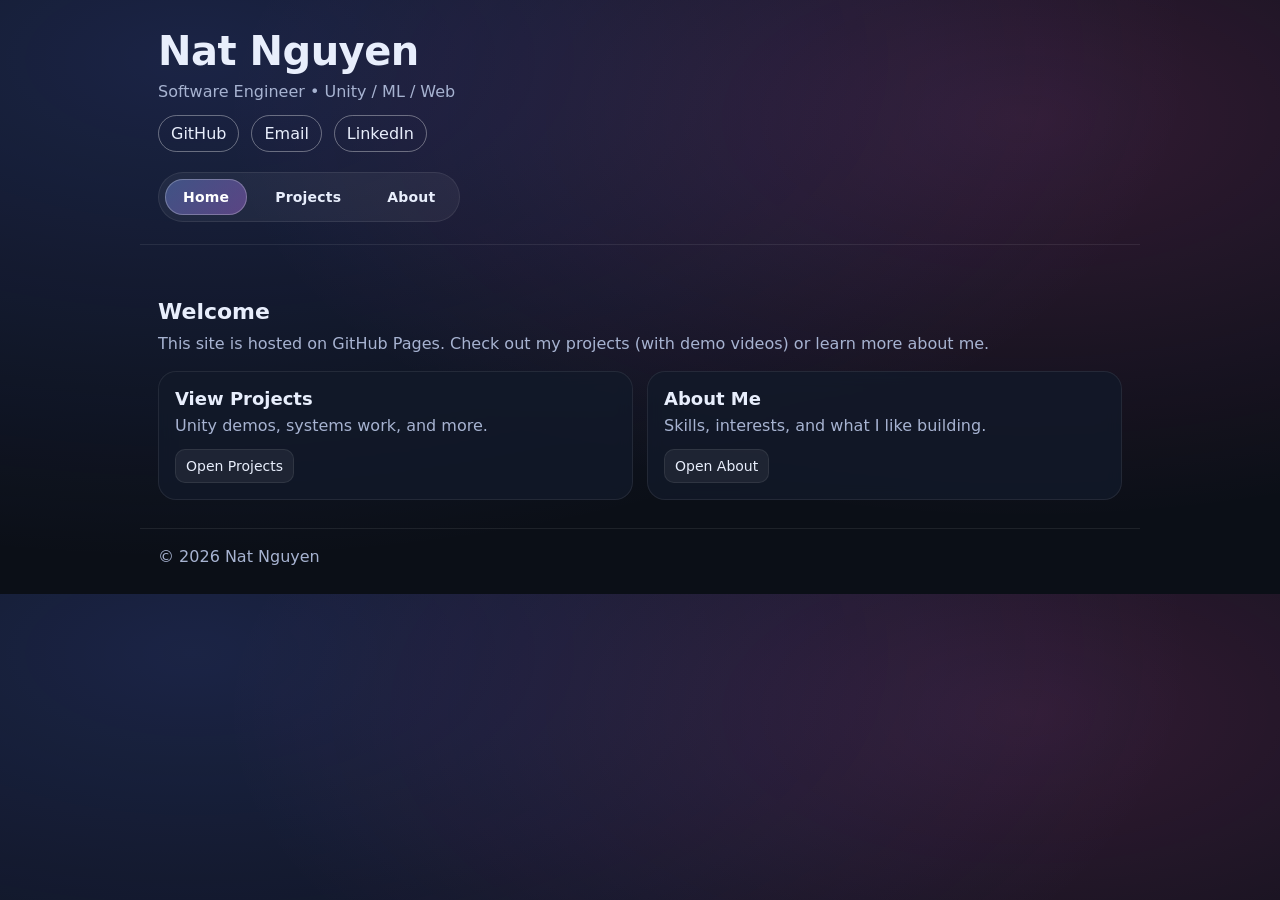
<file: index.html>
<!doctype html>
<html lang="en">
<head>
  <meta charset="utf-8" />
  <meta name="viewport" content="width=device-width, initial-scale=1" />
  <title>Nat Nguyen | Portfolio</title>
  <link rel="stylesheet" href="style.css" />
</head>
<body>
  <header class="container header">
    <div>
      <h1>Nat Nguyen</h1>
      <p class="subtitle">Software Engineer • Unity / ML / Web</p>

      <div class="links external-links">
        <a href="https://github.com/NathanielHNguyen" target="_blank" rel="noreferrer">GitHub</a>
        <a href="mailto:YOUR_EMAIL">Email</a>
        <a href="https://www.linkedin.com/in/nat-nguyen" target="_blank" rel="noreferrer">LinkedIn</a>
      </div>

      <nav class="tabs nav-tabs" aria-label="Site sections">
        <a class="tab active" href="index.html">Home</a>
        <a class="tab" href="projects.html">Projects</a>
        <a class="tab" href="about.html">About</a>
      </nav>
    </div>
  </header>

  <main class="container">
    <section class="section">
      <h2>Welcome</h2>
      <p class="hint">
        This site is hosted on GitHub Pages. Check out my projects (with demo videos) or learn more about me.
      </p>

      <div class="grid">
        <a class="card card-link" href="projects.html">
          <h3 class="card-title">View Projects</h3>
          <p class="card-desc">Unity demos, systems work, and more.</p>
          <div class="actions">
            <span class="fake-btn">Open Projects</span>
          </div>
        </a>

        <a class="card card-link" href="about.html">
          <h3 class="card-title">About Me</h3>
          <p class="card-desc">Skills, interests, and what I like building.</p>
          <div class="actions">
            <span class="fake-btn">Open About</span>
          </div>
        </a>
      </div>
    </section>
  </main>

  <footer class="container footer">
    <span>© <span id="year"></span> Nat Nguyen</span>
  </footer>

  <script src="script.js"></script>
</body>
</html>
</file>
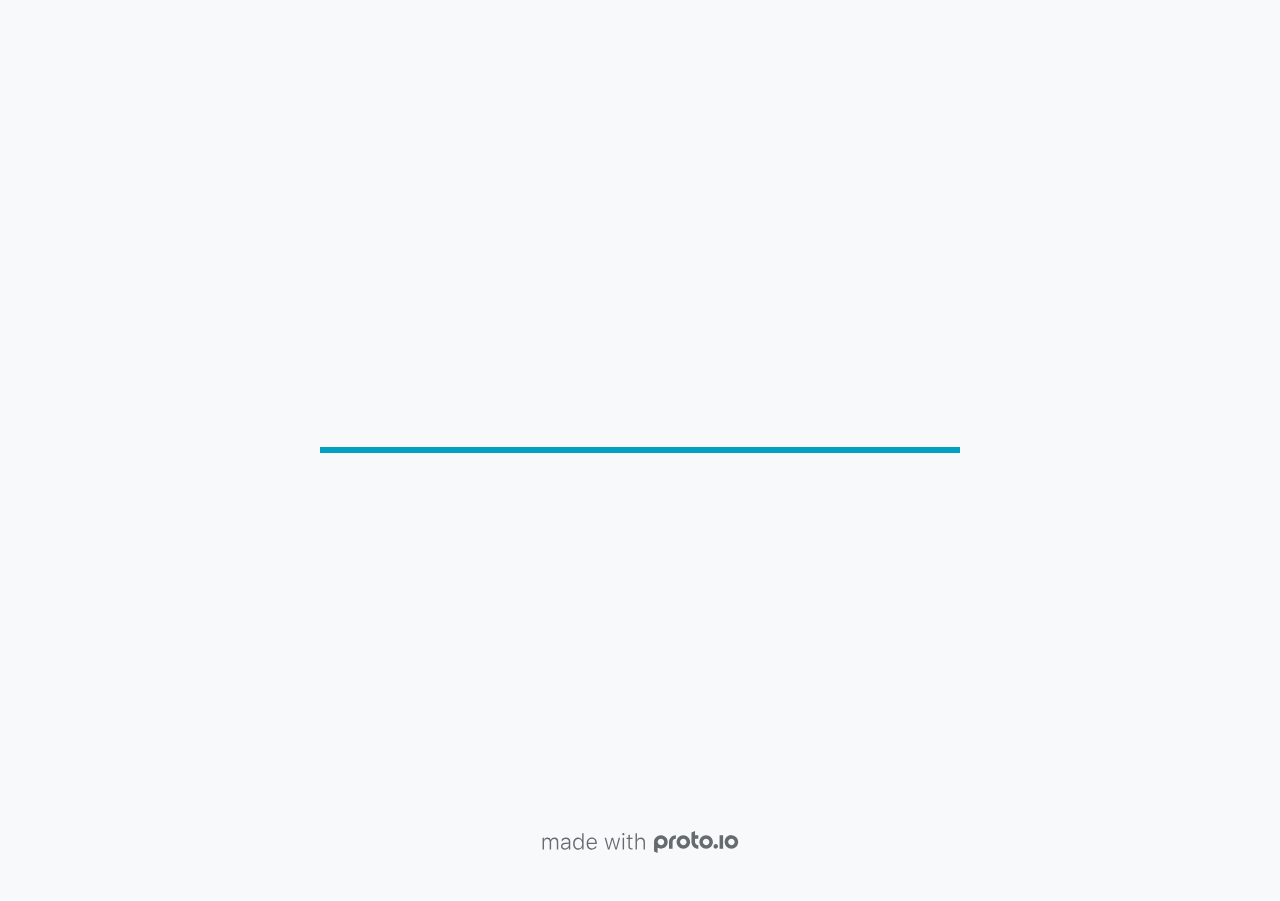
<file: src/index.html>
<!DOCTYPE HTML>
	<head>

		<meta charset="utf-8">

		<title>Sustenance Kernel - Proto.io</title>

		
			<meta name="HandheldFriendly" content="True">
			<meta name="MobileOptimized" content="390"> 

			
			
			
			<meta name="viewport" content="minimum-scale=1.00, maximum-scale=1.00, initial-scale=1.00, user-scalable=no, shrink-to-fit=no" />

			
				<meta name="apple-mobile-web-app-capable" content="yes" />
				<meta name="apple-mobile-web-app-status-bar-style" content="black-translucent" />
			

			<meta name="format-detection" content="telephone=no">


			

            
            <link rel="icon" sizes="192x192" href="./src/assets/branding/android-icon-hires.png">
            <link rel="icon" sizes="128x128" href="./src/assets/branding/android-icon.png">

            
            <link href="./src/assets/branding/apple-touch-icon-retina180.png" sizes="180x180" rel="apple-touch-icon">

            
            <link href="./src/assets/branding/apple-touch-icon-retina.png" sizes="114x114" rel="apple-touch-icon">

            
            <link href="./src/assets/branding/apple-touch-icon.png" sizes="57x57" rel="apple-touch-icon">

            
            <link href="./src/assets/branding/startup.png" media="(device-width: 320px)" rel="apple-touch-startup-image">

            
            <link href="./src/assets/branding/startup-retina.png" media="(device-width: 320px) and (device-height: 480px) and (-webkit-device-pixel-ratio: 2)" rel="apple-touch-startup-image">

            
            <link href="./src/assets/branding/startup-568.png" media="(device-width: 320px) and (device-height: 568px) and (-webkit-device-pixel-ratio: 2)" rel="apple-touch-startup-image">

            
            <link href="./src/assets/branding/startup-retina-6.png" media="(device-width: 375px) and (device-height: 667px) and (orientation: portrait) and (-webkit-device-pixel-ratio: 2)" rel="apple-touch-startup-image">

            
            <link href="./src/assets/branding/startup-retina-6plus.png" media="(device-width: 414px) and (device-height: 736px) and (orientation: portrait) and (-webkit-device-pixel-ratio: 3)" rel="apple-touch-startup-image">

            
            <link href="./src/assets/branding/startup-retina-6plus-landscape.png" media="(device-width: 414px) and (device-height: 736px) and (orientation: landscape) and (-webkit-device-pixel-ratio: 3)" rel="apple-touch-startup-image">

            
            <link href="./src/assets/branding/startup-ipad.png" media="(device-width: 768px) and (orientation: portrait)" rel="apple-touch-startup-image">

            
            <link href="./src/assets/branding/startup-ipad-landscape.png" media="(device-width: 768px) and (orientation: landscape)" rel="apple-touch-startup-image">

            
            <link href="./src/assets/branding/startup-ipad-retina.png" media="(device-width: 768px) and (orientation: portrait) and (-webkit-device-pixel-ratio: 2)" rel="apple-touch-startup-image">

            
            <link href="./src/assets/branding/startup-ipad-landscape-retina.png" media="(device-width: 768px) and (orientation: landscape) and (-webkit-device-pixel-ratio: 2)" rel="apple-touch-startup-image">

            
            <link href="./src/assets/branding/startup-ipad-pro.png" media="(device-width: 1024px) and (orientation: portrait) and (-webkit-device-pixel-ratio: 2)" rel="apple-touch-startup-image">

            
            <link href="./src/assets/branding/startup-ipad-pro-landscape.png" media="(device-width: 1024px) and (orientation: landscape) and (-webkit-device-pixel-ratio: 2)" rel="apple-touch-startup-image">

			<meta http-equiv="cleartype" content="on"> 


			 
		    <script type="text/javascript" src="./scripts/plugins/jquery/jquery.js"></script>

			
				<link rel="stylesheet" href="./stylesheets/player-export.css" />
				<script type="text/javascript" src="./scripts/player-export.js"></script>
			

			
			<script type="text/javascript" src="./libraries/common/components.js"></script> 
			<link type="text/css" rel="Stylesheet" href="./libraries/common/components.1.00.css" /> 

			
					<script type="text/javascript" src="./libraries/ios9/components.js"></script> 
					<link type="text/css" rel="Stylesheet" href="./libraries/ios9/components.1.00.css" /> 
				
				<script type="text/javascript" src="./data/data.js"></script> 
			

		<style>
			body { width: 390px; height: 844px; }
			.landscape, .landscape .prx-page { min-height: 390px; }
			.portrait, .portrait .prx-page { min-height: 844px; }
		</style>

		<script type="text/javascript">

			prx.ver = '6.8.11.0';
			prx.url.account = 'https://nathanielnguyen.proto.io';
			prx.url.staticassets = 'https://gal.proto.io';
			prx.url.devices = 'https://dteyv52hbg2at.cloudfront.net/devices';
			prx.url.static = 'https://dteyv52hbg2at.cloudfront.net';
			prx.url.siteurl = 'proto.io';
			prx.url.crossmsg = 'https://nathanielnguyen.proto.io';

			prx.nodejsassetsserver = {};
			prx.nodejsassetsserver.host = ".proto.io";
			prx.nodejsassetsserver.subdomainprefix = "https://a3";
			prx.nodejsassetsserver.maxsubdomains = "20";

			prx.device_library = 'ios9';
			prx.devices[prx.device] = {
				name: prx.device
				,defaultOrientation: 'portrait'
				,portrait_applies: 1 //new
				,portrait: [390,844]
				,landscape_applies: 1 //new
				,landscape: [844,390]
				,allow_orientation_change: 1 //new
				,statusbar_skin: 'default' // new
				,statusbarheightportrait: 0
				,statusbarheightlandscape: 0
				,navigationbar_skin: 'default' //new
				,navigationbarheightportrait: 0
				,navigationbarheightlandscape: 0
				,normalportrait: [390,844]
				,normallandscape: [844,390]
				,device_s3bucket: 'd745dfc1-3990-4cd7-b321-932497072f14'
				,dpr: '1.00'
				,deviceType: "iphone13"
                ,showiPhoneXNotch: false
                ,hasCustomSkinNotch: false
				,appleWatchRoundedCorners: false
				,scrollType: "default"
				,initialscale: 1.00
				,targetdensitydpi: "device-dpi"
			}
			// save a copy of the device in the player state
			prx.currentPlayerStatus.projectDevice = prx.toolbox.clone(prx.devices[prx.device]);
			prx.currentPlayerStatus.targetDevice = {"ISANDROIDTABLET":0,"ISIPOD":0,"ISCHROME":0,"ISIOS":1,"ISMSIE":0,"ISMOZILLA":0,"isAndroid-Pad":0,"ISOPERA":0,"ISWEBKIT":0,"SOSVERSION":{"CBUILDVER":"","CMAJORVER":"","CMINORVER":"","CTEXT":"","IMINORVER":0,"IMAJORVER":0,"IBUILDVER":0},"ISIPAD":0,"ISMOBILE":1,"ISSAFARI":0,"ISIPHONE":1,"ISWINDOWS":0,"ISWINDOWSTOUCH":0,"ISDEVICE":1,"ISANDROID":0,"ISCUSTOM":0};
			prx.releaseChannel = 'stable';

			prx.projectsettings.id = 'd3f1e3ce-b1a8-4da0-b25e-12974ce31b19';
			prx.projectsettings.s3b = 'nathanielnguyen-1384827-a92b6ad1-aa6c-c5e8-af5bb323ab0ae7c3';
			prx.projectsettings.account = 'nathanielnguyen';
			prx.projectsettings.statusbar = '0'; 
			prx.projectsettings.statusbarapplies = '0';
			prx.projectsettings.navigationbar = '0';
			prx.projectsettings.navigationbarapplies = '0';
			prx.projectsettings.initialpageid = -1;
			
			
			prx.projectsettings.flashactions = 1;
			prx.projectsettings.gatrackingcode = '';

			prx.export2html = '1' == true;
			prx.mobPlayer = 0;

			prx.user.country = 'US';

			prx.s3Links = []; 
			var sLinkedAssets = [];
			

			prx.csrf_token = '85C3EB3D856D08266F539485848299C347C90F195337CE47B04FB531F3D10058';

            

            
                            prx.assetsAccessToken = "eyJ0eXAiOiJKV1QiLCJhbGciOiJIUzI1NiJ9.eyJkIjp7InVpZCI6Ii0xIiwicHJvamVjdF9pZCI6ImQzZjFlM2NlLWIxYTgtNGRhMC1iMjVlLTEyOTc0Y2UzMWIxOSJ9LCJ2IjowLCJleHAiOjE2Njg4NDA0OTUsImlhdCI6MTY2ODY2MDQ5NX0.1FKYqcJdWpr9zVqfVdthvl56t9uOWzl55OzIooP0fCM";

			prx.iniPlayer.iniPreLoad();

		</script>
	</head>

	

			<body class="player device-cursor-touch mobile-device-true " " id="mbd" >

				
				<div id="window-wrapper">
					<div id="dragarea"></div>
					<div id="statusbar"></div>
					<div id="underlay" style=""></div>

					<div class="prx-page" data-role="page" id="p-1" data-id="1"></div>
					
								<div class="prx-page" data-role="page" id="p-2" data-id="2"></div>
							
								<div class="prx-page" data-role="page" id="p-3" data-id="3"></div>
							
								<div class="prx-page" data-role="page" id="p-13" data-id="13"></div>
							
								<div class="prx-page" data-role="page" id="p-14" data-id="14"></div>
							
								<div class="prx-page" data-role="page" id="p-16" data-id="16"></div>
							
								<div class="prx-page" data-role="page" id="p-18" data-id="18"></div>
							
								<div class="prx-page" data-role="page" id="p-20" data-id="20"></div>
							
								<div class="prx-page" data-role="page" id="p-21" data-id="21"></div>
							
								<div class="prx-page" data-role="page" id="p-22" data-id="22"></div>
							
								<div class="prx-page" data-role="page" id="p-23" data-id="23"></div>
							
								<div class="prx-page" data-role="page" id="p-24" data-id="24"></div>
							
					<div id="navigationbar"></div>
					<div id="overlay"></div>
					<div id="trash"></div>
					<div id="quick-audios"></div>
				</div>

				 
			<div id="loader-wrapper">
				
				<div class="progress">
					<div class="progress-bar"></div>
				</div>
				<div id="poweredby"></div>
			</div>
			


			</body>
		

</html>
</file>
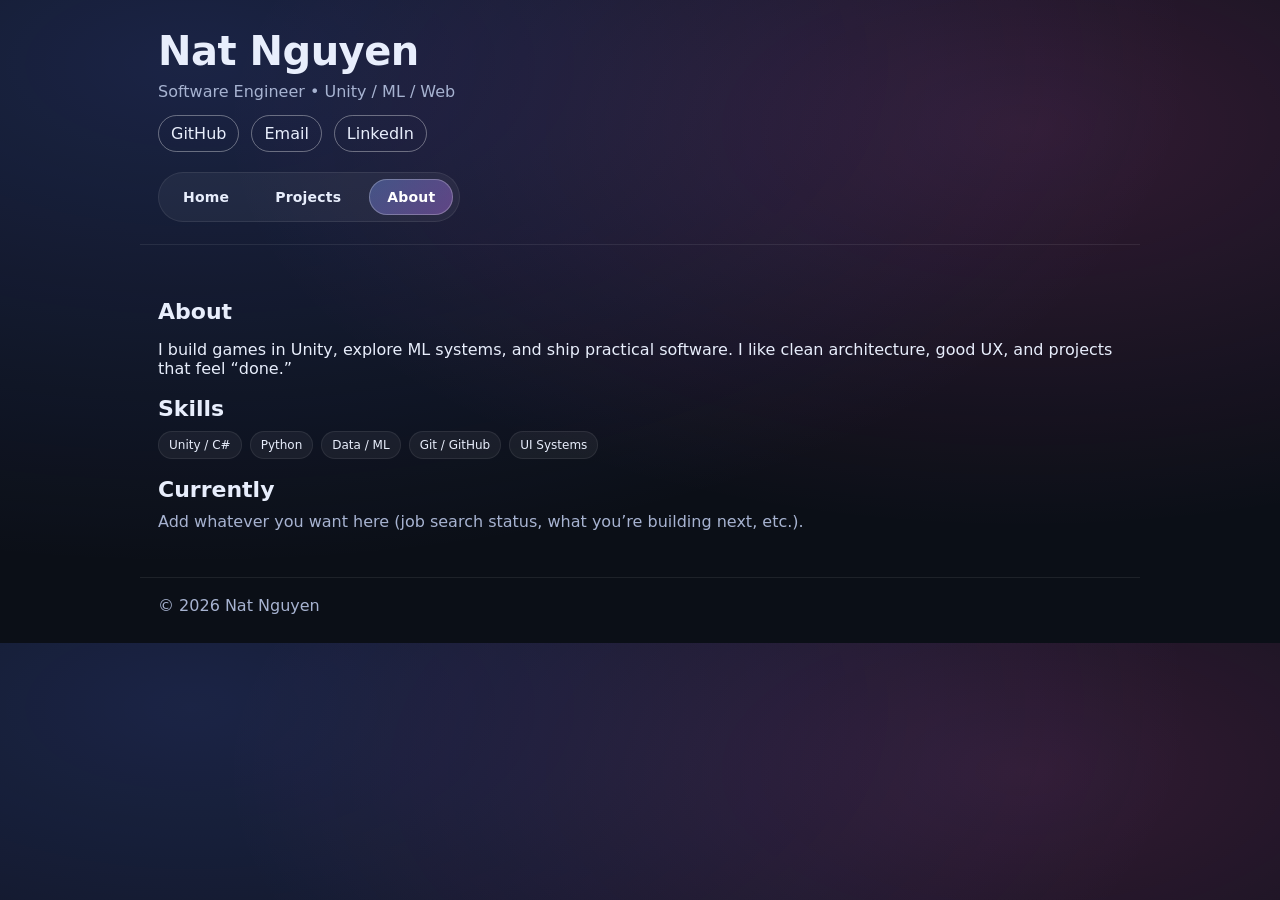
<file: about.html>
<!doctype html>
<html lang="en">
<head>
  <meta charset="utf-8" />
  <meta name="viewport" content="width=device-width, initial-scale=1" />
  <title>Nat Nguyen | About</title>
  <link rel="stylesheet" href="style.css" />
</head>
<body>
  <header class="container header">
    <div>
      <h1>Nat Nguyen</h1>
      <p class="subtitle">Software Engineer • Unity / ML / Web</p>

      <div class="links external-links">
        <a href="https://github.com/NathanielHNguyen" target="_blank" rel="noreferrer">GitHub</a>
        <a href="mailto:nathnguyen01@gmail.com">Email</a>
        <a href="https://www.linkedin.com/in/nat-nguyen" target="_blank" rel="noreferrer">LinkedIn</a>
      </div>

      <nav class="tabs nav-tabs" aria-label="Site sections">
        <a class="tab" href="index.html">Home</a>
        <a class="tab" href="projects.html">Projects</a>
        <a class="tab active" href="about.html">About</a>
      </nav>
    </div>
  </header>

  <main class="container">
    <section class="section">
      <h2>About</h2>
      <p>
        I build games in Unity, explore ML systems, and ship practical software.
        I like clean architecture, good UX, and projects that feel “done.”
      </p>

      <h2 style="margin-top:18px;">Skills</h2>
      <div class="tags" style="margin-top:10px;">
        <span class="tag">Unity / C#</span>
        <span class="tag">Python</span>
        <span class="tag">Data / ML</span>
        <span class="tag">Git / GitHub</span>
        <span class="tag">UI Systems</span>
      </div>

      <h2 style="margin-top:18px;">Currently</h2>
      <p class="hint">Add whatever you want here (job search status, what you’re building next, etc.).</p>
    </section>
  </main>

  <footer class="container footer">
    <span>© <span id="year"></span> Nat Nguyen</span>
  </footer>

  <script src="script.js"></script>
</body>
</html>
</file>
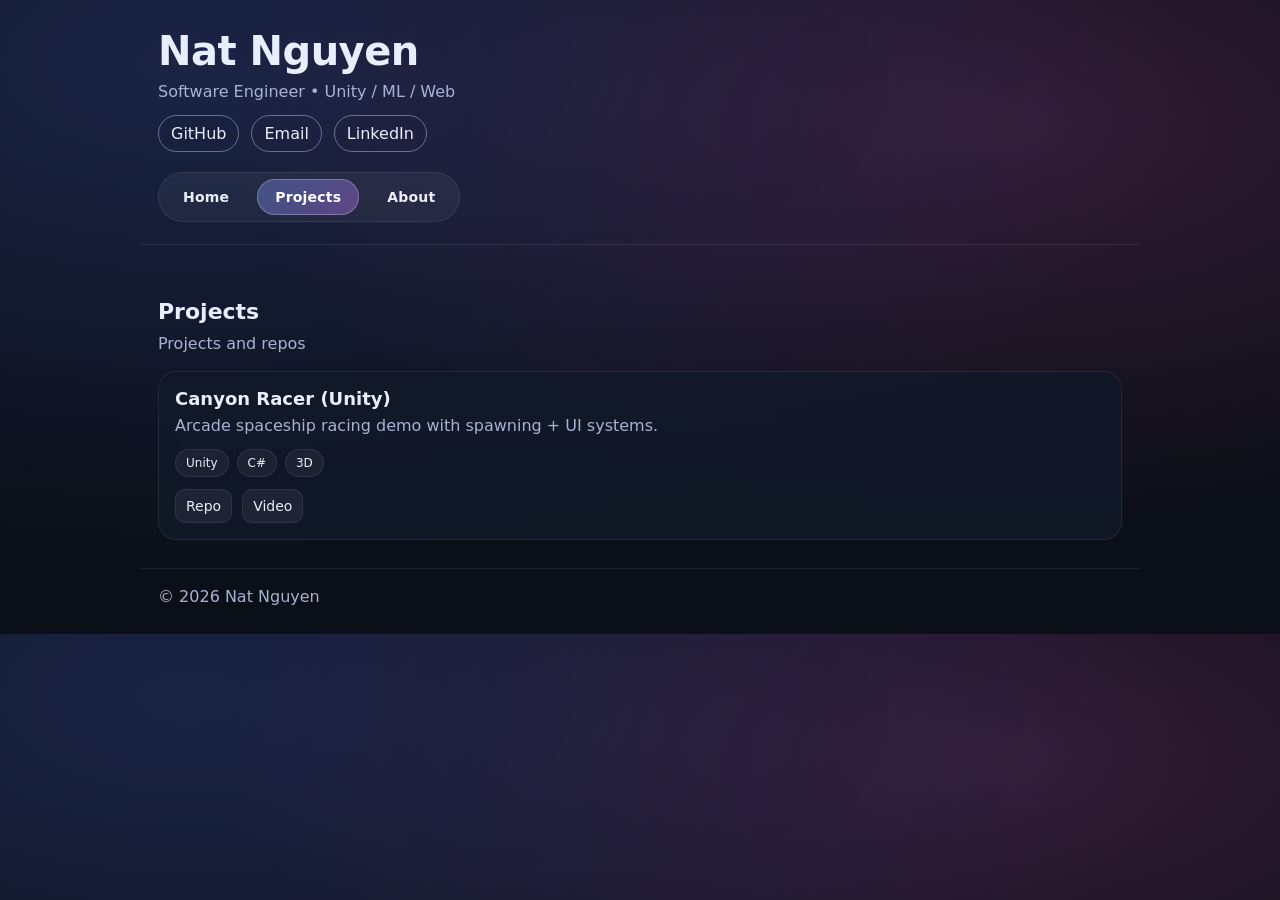
<file: projects.html>
<!doctype html>
<html lang="en">
<head>
  <meta charset="utf-8" />
  <meta name="viewport" content="width=device-width, initial-scale=1" />
  <title>Nat Nguyen | Projects</title>
  <link rel="stylesheet" href="style.css" />
</head>
<body>
  <header class="container header">
    <div>
      <h1>Nat Nguyen</h1>
      <p class="subtitle">Software Engineer • Unity / ML / Web</p>

      <div class="links external-links">
        <a href="https://github.com/YOURUSERNAME" target="_blank" rel="noreferrer">GitHub</a>
        <a href="mailto:YOUR_EMAIL">Email</a>
        <a href="https://www.linkedin.com/in/YOURLINKEDIN" target="_blank" rel="noreferrer">LinkedIn</a>
      </div>

      <nav class="tabs nav-tabs" aria-label="Site sections">
        <a class="tab" href="index.html">Home</a>
        <a class="tab active" href="projects.html">Projects</a>
        <a class="tab" href="about.html">About</a>
      </nav>
    </div>
  </header>

  <main class="container">
    <section class="section">
      <h2>Projects</h2>
      <p class="hint">Projects and repos</p>

      <div id="projects" class="grid"></div>
    </section>
  </main>

  <footer class="container footer">
    <span>© <span id="year"></span> Nat Nguyen</span>
  </footer>

  <script src="script.js"></script>
</body>
</html>
</file>
<file: style.css>
:root {
  --bg: #0b0f17;
  --card: #121a2a;
  --text: #e8eefc;
  --muted: #a7b3d1;
  --border: rgba(255,255,255,0.08);
}

* { box-sizing: border-box; }

body {
  margin: 0;
  font-family: ui-sans-serif, system-ui, -apple-system, Segoe UI, Roboto, Arial;
  background:
    radial-gradient(1000px 500px at 15% 10%, rgba(90,120,255,0.20), transparent),
    radial-gradient(800px 400px at 80% 20%, rgba(255,90,200,0.16), transparent),
    var(--bg);
  color: var(--text);
}

.container { max-width: 1000px; margin: 0 auto; padding: 28px 18px; }

.header {
  display: flex;
  align-items: flex-end;
  justify-content: space-between;
  gap: 20px;
  border-bottom: 1px solid var(--border);
  padding-bottom: 22px;
}

h1 { margin: 0; font-size: 40px; letter-spacing: -0.5px; }
.subtitle { margin: 8px 0 0; color: var(--muted); }

.links { display: flex; gap: 12px; margin-top: 14px; flex-wrap: wrap; }
.links a {
  color: var(--text);
  text-decoration: none;
  padding: 8px 12px;
  background: rgba(255,255,255,0.06);
  border: 1px solid var(--border);
  border-radius: 999px;
}
.links a:hover { background: rgba(255,255,255,0.10); }

.section { padding-top: 26px; }
.section h2 { margin: 0 0 10px; font-size: 22px; }
.hint { color: var(--muted); margin: 0 0 18px; }

.grid {
  display: grid;
  grid-template-columns: repeat(auto-fit, minmax(260px, 1fr));
  gap: 14px;
}

.card {
  background: rgba(18,26,42,0.80);
  border: 1px solid var(--border);
  border-radius: 18px;
  padding: 16px;
  backdrop-filter: blur(8px);
  cursor: pointer;
  transition: transform 120ms ease, background 120ms ease;
  color: var(--text);
}

.card:hover { transform: translateY(-2px); background: rgba(18,26,42,0.95); }

.card-link { text-decoration: none; cursor: pointer; }

.card-title { margin: 0 0 6px; font-size: 18px; }
.card-desc { margin: 0 0 12px; color: var(--muted); line-height: 1.35; }

.tags { display: flex; gap: 8px; flex-wrap: wrap; margin: 0 0 12px; }
.tag {
  font-size: 12px;
  padding: 6px 10px;
  border-radius: 999px;
  border: 1px solid var(--border);
  background: rgba(255,255,255,0.05);
  color: var(--text);
}

.actions { display: flex; gap: 10px; flex-wrap: wrap; }

.actions a, .fake-btn {
  font-size: 14px;
  color: var(--text);
  text-decoration: none;
  border: 1px solid var(--border);
  background: rgba(255,255,255,0.06);
  padding: 8px 10px;
  border-radius: 10px;
  display: inline-block;
}

.actions a:hover, .fake-btn:hover { background: rgba(255,255,255,0.10); }

/* ---- "Tabs" nav (now real page links) ---- */
.tabs {
  display: flex;
  gap: 10px;
  margin-top: 16px;
  flex-wrap: wrap;
}

.tab {
  color: var(--text);
  text-decoration: none;
  background: rgba(255,255,255,0.06);
  border: 1px solid var(--border);
  padding: 10px 14px;
  border-radius: 999px;
  cursor: pointer;
  font-size: 14px;
  display: inline-block;
}

.tab:hover { background: rgba(255,255,255,0.10); }

.tab.active {
  background: rgba(255,255,255,0.14);
  border-color: rgba(255,255,255,0.20);
}

.footer {
  border-top: 1px solid var(--border);
  color: var(--muted);
  padding-top: 18px;
}

/* ---- Modal video player ---- */
.modal {
  position: fixed; inset: 0;
  background: rgba(0,0,0,0.6);
  display: none;
  align-items: center;
  justify-content: center;
  padding: 18px;
}

.modal.open { display: flex; }

.modal-content {
  width: min(1000px, 100%);
  background: rgba(18,26,42,0.95);
  border: 1px solid var(--border);
  border-radius: 18px;
  overflow: hidden;
}

.modal-header {
  display: flex;
  justify-content: space-between;
  align-items: center;
  padding: 14px 16px;
  border-bottom: 1px solid var(--border);
}

.modal-header h3 { margin: 0; font-size: 18px; }

.close-btn {
  border: 1px solid var(--border);
  background: rgba(255,255,255,0.06);
  color: var(--text);
  padding: 8px 10px;
  border-radius: 10px;
  cursor: pointer;
}

.close-btn:hover { background: rgba(255,255,255,0.10); }

.video-wrap { padding: 14px 16px 18px; }

video {
  width: 100%;
  height: auto;
  border-radius: 14px;
  border: 1px solid var(--border);
}

.external-links a {
  background: transparent;
  border: 1px solid rgba(255,255,255,0.35);
  color: var(--text);
  font-weight: 500;
}

.external-links a:hover {
  background: rgba(255,255,255,0.08);
}

/* Navigation tabs (Home / Projects / About) */
.nav-tabs {
  margin-top: 20px;
  padding: 6px;
  background: rgba(255,255,255,0.05);
  border: 1px solid var(--border);
  border-radius: 999px;
  width: fit-content;
}

.nav-tabs .tab {
  background: transparent;
  border: none;
  padding: 10px 18px;
  font-weight: 600;
  letter-spacing: 0.2px;
}

.nav-tabs .tab.active {
  background: linear-gradient(
    135deg,
    rgba(120,160,255,0.35),
    rgba(200,120,255,0.35)
  );
  color: #fff;
  box-shadow: 0 0 0 1px rgba(255,255,255,0.25) inset;
}

.nav-tabs .tab:hover:not(.active) {
  background: rgba(255,255,255,0.10);
}

.nav-tabs .tab {
  cursor: pointer;
}
</file>
<file: src/stylesheets/player-export.css>
/*!
 * 
 *                                                                       
 *                              ::;;;;                                   
 *    ::,,,,::    ::,,  ,,,,::::::11ii::,,::,,,,::      ::::,,::,,,,::   
 *  ,,111111ii,,::1111::111111ii::111111::111111ii,,    ii11,,ii111111,, 
 *  11ii::;;11;;ii11::iiii::;;11;;11ii::ii11::::11ii    ii11;;11;;::ii11 
 *  11;;  ::11ii11;;::11ii  ::11ii11ii,,iiii..  iiii    ii11;;11::  ;;11 
 *  1111;;ii11;;11;;,,ii11::ii11;;ii11;;;;11;;;;11;;;;;;ii11::11ii;;11ii 
 *  11111111;;::11;;  ::ii1111;;  ::ii11::ii1111ii::11ii;;11,,;;1111ii:: 
 *  11;;,,::  ,,::,,      ::,,        ::::  ::::    ,,,,::::    ::,,     
 *  ;;;;                                                                 
 *                                                                       
 *  Build: 11/8/2022, 10:20:15 AM
 */

/*!
 * Waves v0.5.5
 * http://fian.my.id/Waves
 *
 * Copyright 2014 Alfiana E. Sibuea and other contributors
 * Released under the MIT license
 * https://github.com/fians/Waves/blob/master/LICENSE
 */.mask-inner{position:relative;background-size:100% 100%;background-repeat:no-repeat}.mask-inner .mask-inner{transform:none!important}.mask-border .mborder,.mask-filter{height:100%;width:100%}.mask-border .mborder{border:1px solid hsla(0,0%,100%,.8);position:absolute;pointer-events:none}.mask-border .area-border{border:1px solid #00a1c0;left:0;top:0;position:absolute;transform-origin:0 0;box-sizing:border-box}.mask-border .mask-radius{width:100%;height:100%;overflow:hidden;position:absolute}.mask-border .mask-radius .mask-radius-border{position:relative;width:100%;height:100%;border:1px solid hsla(0,0%,100%,.8)}.mask-border.hide-handles .prx-resizable-handle{opacity:0;pointer-events:none!important}.mask-border.hide-handles .area-border{border:1px dashed #b4bcbf}.mask-wrapper{overflow:hidden;height:100%;pointer-events:none}.mask-wrapper.borderPos-inside{box-sizing:border-box}.mask-wrapper.borderPos-outside{width:100%;height:100%}.mask-wrapper.borderPos-outside .mask-inner{box-sizing:content-box}.mask-edit-mode-handles{pointer-events:none}.mask-edit-mode-handles.hide-handles .prx-resizable-handle,.mask-edit-mode-handles.hide-handles .prx-rotate-handle{opacity:0;pointer-events:none!important}.mask-edit-mode-handles.hide-handles .xborder{border-color:#b4bcbf!important}abbr,address,article,aside,audio,b,blockquote,body,caption,cite,code,dd,del,dfn,div,dl,dt,em,fieldset,figure,footer,form,h1,h2,h3,h4,h5,h6,header,hgroup,html,i,iframe,img,ins,kbd,label,legend,li,mark,menu,nav,object,ol,p,pre,q,samp,section,small,span,strong,sub,sup,table,tbody,td,tfoot,th,thead,time,tr,ul,var,video{margin:0;padding:0;border:0;outline:0;font-size:100%;background:transparent}article,aside,details,figcaption,figure,footer,header,hgroup,nav,section{display:block}audio,canvas,video{display:inline-block;*display:inline;*zoom:1}[hidden],audio:not([controls]){display:none}html{font-size:100%;-webkit-text-size-adjust:100%;-ms-text-size-adjust:100%}body{margin:0;font-size:13px}body,button,input,select,textarea{font-family:sans-serif;color:#222}a{color:#00e}a:visited{color:#551a8b}a:hover{color:#06e}a:focus{outline:thin dotted}a:active,a:hover{outline:0}abbr[title]{border-bottom:1px dotted}b,strong{font-weight:700}blockquote{margin:1em 40px}dfn{font-style:italic}hr{display:block;height:1px;border:0;border-top:1px solid #ccc;margin:1em 0;padding:0}ins{background:#ff9;text-decoration:none}ins,mark{color:#000}mark{background:#ff0;font-style:italic;font-weight:700}code,kbd,pre,samp{font-family:monospace,serif;_font-family:courier new,monospace;font-size:1em}pre{white-space:pre;white-space:pre-wrap;word-wrap:break-word}q{quotes:none}q:after,q:before{content:"";content:none}small{font-size:85%}sub,sup{font-size:75%;line-height:0;position:relative;vertical-align:baseline}sup{top:-.5em}sub{bottom:-.25em}ol,ul{margin:1em 0;padding:0 0 0 40px}dd{margin:0 0 0 40px}nav ol,nav ul{list-style:none;list-style-image:none;margin:0;padding:0}img{border:0;-ms-interpolation-mode:bicubic}svg:not(:root){overflow:hidden}figure,form{margin:0}fieldset{margin:0}fieldset,legend{border:0;padding:0}legend{*margin-left:-7px}button,input,select,textarea{font-size:100%;margin:0;vertical-align:baseline;*vertical-align:middle}button,input{line-height:normal;*overflow:visible}table button,table input{*overflow:auto}[role=button],button,input[type=button],input[type=reset],input[type=submit]{-webkit-appearance:button}input[type=checkbox],input[type=radio]{box-sizing:border-box;padding:0}input[type=search]{-webkit-appearance:textfield;-moz-box-sizing:content-box;-webkit-box-sizing:content-box;box-sizing:content-box}input[type=search]::-webkit-search-decoration{-webkit-appearance:none}button::-moz-focus-inner{border:0;padding:0}textarea{overflow:auto;vertical-align:top;resize:vertical}input:invalid,textarea:invalid{background-color:#f0dddd}table{border-collapse:collapse;border-spacing:0}td{vertical-align:top}.nocallout{-webkit-touch-callout:none}textarea[contenteditable]{-webkit-appearance:none}.gifhidden{position:absolute;left:-100%}.ir{display:block;border:0;text-indent:-999em;overflow:hidden;background-color:transparent;background-repeat:no-repeat;text-align:left;direction:ltr}.ir br{display:none}.hidden{display:none!important;visibility:hidden}.visuallyhidden{border:0;clip:rect(0 0 0 0);height:1px;margin:-1px;overflow:hidden;padding:0;position:absolute;width:1px}.visuallyhidden.focusable:active,.visuallyhidden.focusable:focus{clip:auto;height:auto;margin:0;overflow:visible;position:static;width:auto}.invisible{visibility:hidden}.clearfix:after,.clearfix:before{content:"";display:table}.clearfix:after{clear:both}.clearfix{*zoom:1}@media print{*{background:transparent!important;color:#000!important;text-shadow:none!important;filter:none!important;-ms-filter:none!important}a,a:visited{text-decoration:underline}a[href]:after{content:" (" attr(href) ")"}abbr[title]:after{content:" (" attr(title) ")"}.ir a:after,a[href^="#"]:after,a[href^="javascript:"]:after{content:""}blockquote,pre{border:1px solid #999;page-break-inside:avoid}thead{display:table-header-group}img,tr{page-break-inside:avoid}img{max-width:100%!important}@page{margin:.5cm}h2,h3,p{orphans:3;widows:3}h2,h3{page-break-after:avoid}}#eval-iframe{display:none}body{-webkit-appearance:none;-webkit-box-flex:1;-webkit-touch-callout:none;-webkit-tap-highlight-color:rgba(0,0,0,0)}*{-webkit-user-select:none;-khtml-user-select:none;-moz-user-select:-moz-none;-o-user-select:none;user-select:none}input,textarea{-webkit-user-select:text;-khtml-user-select:text;-moz-user-select:text;-o-user-select:text;user-select:text}#dragarea{font-family:Helvetica,Arial,sans-serif;text-align:left}.text{height:95%;overflow:auto}.wrap{overflow:hidden}.pos,.spos{position:absolute}.action-highlight{position:absolute;top:0;left:0;height:100%;width:100%;background:rgba(255,255,0,.5);background:rgba(64,208,255,.3);opacity:0;pointer-events:none;-webkit-transition:opacity .2s ease-in;transition:opacity .2s ease-in;border:2px solid #40c8f4;padding:3px;box-sizing:border-box}.action-highlight-simple-visible,.action-highlight-visible{opacity:1}#appModeNote{background-color:#333;border-top:5px solid #000;bottom:0;color:#f0f0f0;display:none;font-family:helvetica;left:0;padding:10px 0;position:fixed;text-align:center;width:100%}#appModeNote em{display:block;font-size:20px;font-weight:700;line-height:26px}#appModeNote span{display:block;font-size:14px;line-height:20px}.hidden{display:none}.prx-page.loadedFrom{display:block}.prx-page.loadedTo{z-index:999999}.prx-page.loadedTo-1{z-index:10000000}.prx-page.loadedTo-2{z-index:10000001}.prx-page.loadedTo-3{z-index:10000002}.prx-page.loadedTo-4{z-index:10000003}.prx-page.loadedTo-5{z-index:10000004}.prx-page.loadedTo-6{z-index:10000005}.prx-page.loadedTo-7{z-index:10000006}.prx-page.loadedTo-8{z-index:10000007}.prx-page.loadedTo-9{z-index:10000008}.prx-page.loadedTo-10{z-index:10000009}.prx-page.loadedTo-11{z-index:10000010}.prx-page.loadedTo-12{z-index:10000011}.prx-page.loadedTo-13{z-index:10000012}.prx-page.loadedTo-14{z-index:10000013}.prx-page.loadedTo-15{z-index:10000014}.prx-page.loadedTo-16{z-index:10000015}.prx-page.loadedTo-17{z-index:10000016}.prx-page.loadedTo-18{z-index:10000017}.prx-page.loadedTo-19{z-index:10000018}.prx-page.loadedTo-20{z-index:10000019}.prx-page.loadedTo-21{z-index:10000020}.prx-page.loadedTo-22{z-index:10000021}.prx-page.loadedTo-23{z-index:10000022}.prx-page.loadedTo-24{z-index:10000023}.prx-page.loadedTo-25{z-index:10000024}.prx-page.loadedTo-26{z-index:10000025}.prx-page.loadedTo-27{z-index:10000026}.prx-page.loadedTo-28{z-index:10000027}.prx-page.loadedTo-29{z-index:10000028}.prx-page.loadedTo-30{z-index:10000029}#navigationbar,#statusbar{background:transparent 0 0;display:block;width:100%;border:0;top:0;position:fixed;z-index:1}#loader-wrapper{background:#f8f9fa;height:100%;left:0;position:fixed;top:0;width:100%;z-index:99999;font-size:11px}#loader-wrapper .progress{position:absolute;top:50%;left:50%;transform:translate(-50%,-50%);-ms-transform:translate(-50%,-50%);-webkit-transform:translate(-50%,-50%);width:50%;height:4px;background-color:#ddd}#loader-wrapper .progress-bar{position:relative;width:0;height:4px;-webkit-transition:.4s linear;-moz-transition:.4s linear;-o-transition:.4s linear;transition:.4s linear;-webkit-transition-property:width,background-color;-moz-transition-property:width,background-color;-o-transition-property:width,background-color;transition-property:width,background-color}#loader-wrapper .progress-bar:before,.progress-bar:after{content:"";position:absolute;top:0;left:0;right:0}#loader-wrapper .progress-bar:before{bottom:0;background-color:#ddd}#loader-wrapper .progress-bar:after{z-index:2;bottom:0;background:#00a1c0}#loader-wrapper #app-icon{position:absolute;top:50%;left:50%;transform:translate(-50%,-150%);-ms-transform:translate(-50%,-150%);-webkit-transform:translate(-50%,-150%);width:114px;height:114px}#loader-wrapper #poweredby{position:absolute;bottom:5%;left:50%;transform:translate(-50%);-ms-transform:translate(-50%);-webkit-transform:translate(-50%);width:100%;height:16px;background-image:url(/images/player/player-logo.svg);background-repeat:no-repeat;background-position:top;background-size:auto 200%;z-index:99999}body{-moz-transition:opacity .3s linear;-o-transition:opacity .3s linear;-webkit-transition:opacity .3s linear;transition:opacity .3s linear}.reloading{background:#fff!important;opacity:0}@media (min-width:481px) and (max-width:1079px){#loader-wrapper .progress,#loader-wrapper .progress-bar{height:4px}}@media (min-width:1080px){#loader-wrapper #poweredby{height:24px}#loader-wrapper .progress,#loader-wrapper .progress-bar{height:6px}}@media (width:1280px) and (height:768px){#loader-wrapper .progress,#loader-wrapper .progress-bar{height:2px}}.pointer-events-none{pointer-events:none!important}body .prx-page{-webkit-trans1form:translate3d(0,0,0)}.prx-page .type-symbol .box{-w1ebkit-transform:translateZ(0)}html{background:transparent}body{background:#fff;overflow:hidden}body.mobile-device-true *{-webkit-text-size-adjust:100%}body.mobile-device-false *{-webkit-text-size-adjust:initial}#window-wrapper{width:100%;height:100%;overflow:hidden;position:relative}#dragarea{background:transparent;display:none}#overlay,#quick-audios,#trash,#underlay{position:absolute;top:0;left:0}#quick-audios,#trash{display:none}.visible{display:block!important}.iScrollHorizontalScrollbar,.iScrollVerticalScrollbar{z-index:auto!important}.overlay{position:fixed;left:0;right:0;bottom:0;top:0}.ui-mobile-viewport-transitioning,.ui-mobile-viewport-transitioning .prx-page{o1verflow:visible!important}.box[style*="z-index:0;"],.box[style*="z-index: 0;"]{z-index:auto!important}.box[data-mpoverlay="1"]{pos1ition:fixed}#temp-for-external-link{display:none}#dragarea,html{background:transparent!important}.hide{display:none!important}*{outline:none}.ghost-component,.ghost-component *,.ghost-component .box *{pointer-events:none!important}#statusbar{position:fixed!important}.prx-page{position:absolute;display:none}.prx-page.prx-page-active,.prx-page[class*=prx-page-transitioning-]{display:block}.prx-page[class*=prx-page-transitioning-]{overflow:hidden}.prx-page.prx-page-transitioning-overlay-in-source,.prx-page.prx-page-transitioning-overlay-out-target{overflow:visible}.prx-page.prx-page-below{z-index:10}.prx-page.prx-page-above{z-index:20}#overlay{z-index:30}.prx-page.prx-page-transition-flip,.prx-page.prx-page-transition-turn{-webkit-backface-visibility:hidden;-moz-backface-visibility:hidden;backface-visibility:hidden}.prx-page.prx-page-transition-turn{-webkit-transform:translateZ(0);-moz-transform:translateZ(0);-webkit-transform-origin:0 center;-moz-transform-origin:0 center;transform-origin:0 center;transform:translateZ(0)}.prx-page.prx-page-transition-flow:not(.prx-page-transition-flow-overlay),.prx-page.prx-page-transition-overlay-top{box-shadow:0 0 20px rgba(0,0,0,.4)}.prx-page-above.prx-page-transition-notificationInWatchOS{transition:background-color .45s ease-out}.prx-page-above.prx-page-transition-notificationInWatchOS.prx-page-transition-notificationInWatchOS-notification-in{background-color:transparent!important;transition:background-color 0s ease-out}.device-cursor-touch,.device-cursor-touch *{cursor:url(/images/player/touch-cursor-64.png) 32 32,default!important;cursor:-webkit-image-set(url("/images/player/touch-cursor-64.png") 1x,url("/images/player/touch-cursor-64@2x.png") 2x) 32 32,default!important}.device-cursor-web,.device-cursor-web *{cursor:default}.device-cursor-web .delayedtap,.device-cursor-web .delayedtap *,.device-cursor-web .interaction-click,.device-cursor-web .interaction-click *,.device-cursor-web .interaction-tap,.device-cursor-web .interaction-tap *,.device-cursor-web .release,.device-cursor-web .release *,.device-cursor-web .touch,.device-cursor-web .touch *{cursor:pointer;cursor:hand}.device-cursor-web [data-component-type=text]{cursor:default}.device-cursor-web .move,.device-cursor-web .move *{cursor:move}.device-cursor-web input,.device-cursor-web textarea{cursor:text}.do-chrome-fix #window-wrapper{-webkit-perspective:1}.do-chrome-fix .pos{-webkit-backface-visibility:hidden;-webkit-transform:translateZ(0)}.do-chrome-fix *{-w1ebkit-transform:translateZ(0) scale(1) scaleX(1) skew(0deg,0deg) skewX(0deg) skewY(0deg) rotateX(0deg) rotateY(0deg) rotate(0deg)}.do-chrome-fix.dont-do-chrome-fix #window-wrapper{-webkit-perspective:none}.do-chrome-fix.dont-do-chrome-fix .pos{-webkit-backface-visibility:visible;-webkit-transform:none}.prx-page-transitioning:not(.prx-page-transitioning-overlay-in-source):not(.loadedFrom) [data-mpoverlay="1"]{display:none}#fps{position:fixed;z-index:9999;font-size:18px;top:20px;left:20px;background:rgba(0,0,0,.8);border-radius:6px;color:#fff;padding:3px 10px}#fps,.cbutton{pointer-events:none}.cbutton{position:absolute;display:inline-block;padding:0;border:none;background:none;color:#286aab;font-size:1.4em;overflow:visible;-webkit-transition:color .7s;transition:color .7s;-webkit-tap-highlight-color:rgba(0,0,0,0)}.cbutton.cbutton--click,.cbutton:focus{outline:none;color:#3c8ddc}.cbutton:after{position:absolute;width:100%;height:100%;border-radius:50%;content:"";opacity:0;pointer-events:none}.cbutton--effect-jelena:after{border:3px solid hsla(0,0%,82.7%,.7)}.cbutton--effect-jelena.cbutton--click:after{-webkit-animation:anim-effect-jelena .3s ease-out forwards;animation:anim-effect-jelena .3s ease-out forwards}@-webkit-keyframes anim-effect-jelena{0%{opacity:1;-webkit-transform:scale3d(.6,.6,1);transform:scale3d(.6,.6,1)}to{opacity:0;-webkit-transform:scale3d(1.2,1.2,1);transform:scale3d(1.2,1.2,1)}}@keyframes anim-effect-jelena{0%{opacity:1;-webkit-transform:scale3d(.5,.5,1);transform:scale3d(.5,.5,1)}to{opacity:0;-webkit-transform:scale3d(1.2,1.2,1);transform:scale3d(1.2,1.2,1)}}.cbutton--effect-sanja:after{background:hsla(0,0%,75.3%,.3)}.cbutton--effect-sanja.cbutton--click:after{-webkit-animation:anim-effect-sanja 1s ease-out forwards;animation:anim-effect-sanja 1s ease-out forwards}@-webkit-keyframes anim-effect-sanja{0%{opacity:1;-webkit-transform:scale3d(.5,.5,1);transform:scale3d(.5,.5,1)}25%{opacity:1;-webkit-transform:scaleX(1);transform:scaleX(1)}to{opacity:0;-webkit-transform:scaleX(1);transform:scaleX(1)}}@keyframes anim-effect-sanja{0%{opacity:1;-webkit-transform:scale3d(.5,.5,1);transform:scale3d(.5,.5,1)}25%{opacity:1;-webkit-transform:scaleX(1);transform:scaleX(1)}to{opacity:0;-webkit-transform:scaleX(1);transform:scaleX(1)}}#log{position:fixed;z-index:9999;font-size:24px;top:20px;right:20px;pointer-events:none}.watchOSscrollbars .iScrollVerticalScrollbar{position:fixed!important;width:12px!important;background-color:hsla(0,0%,100%,.3)!important;border-radius:8px!important;z-index:99999!important}.watchOSscrollbars .iScrollIndicator{background:#fff!important;border-radius:8px!important;left:2px!important;width:8px!important}.applewatch-rounded-corners{-webkit-clip-path:inset(0 0 0 0 round 63px);clip-path:inset(0 0 0 0 round 63px)}.group-action-prediv{position:absolute}.player .type-symbol.type-symbol-transparent .group-action-prediv{pointer-events:auto}.initialise-hidden-container{display:block!important;visibility:hidden!important}.a-enter-vr{height:0!important}.fullscreen-vr .prx-page{transform:none!important;position:fixed!important}

/*!
 * Waves v0.5.5
 * http://fian.my.id/Waves
 *
 * Copyright 2014 Alfiana E. Sibuea and other contributors
 * Released under the MIT license
 * https://github.com/fians/Waves/blob/master/LICENSE
 */.waves-effect{position:relative;overflow:hidden}.waves-effect.box{position:absolute}.waves-effect .waves-ripple{position:absolute;border-radius:50%;width:100px;height:100px;margin-top:-50px;margin-left:-50px;opacity:0;background-color:rgba(0,0,0,.2);pointer-events:none}.waves-effect.waves-light .waves-ripple{background-color:hsla(0,0%,100%,.4)}.waves-button,.waves-circle{-webkit-mask-image:-webkit-radial-gradient(circle,#fff 100%,#000 0);mask-image:radial-gradient(circle,#fff 100%,#000 0)}.waves-button,.waves-button-input,.waves-button:hover,.waves-button:link,.waves-button:visited{white-space:nowrap;vertical-align:middle;cursor:pointer;border:none;outline:none;color:inherit;background-color:transparent;font-size:14px;text-align:center;text-decoration:none;z-index:1}.waves-button{padding:10px 15px;border-radius:2px}.waves-button-input{margin:0;padding:10px 15px}.waves-input-wrapper{border-radius:2px;vertical-align:bottom}.waves-input-wrapper.waves-button{padding:0}.waves-input-wrapper .waves-button-input{position:relative;top:0;left:0;z-index:1}.waves-block{display:block}a.waves-effect .waves-ripple{z-index:-1}#loader-wrapper #poweredby{background-image:url(../images/player/player-logo.svg)!important}.device-cursor-touch,.device-cursor-touch *{cursor:url(../images/player/touch-cursor-64.png) 32 32,default!important;cursor:-webkit-image-set(url("../images/player/touch-cursor-64.png") 1x,url("../images/player/touch-cursor-64@2x.png") 2x) 32 32,default!important}
</file>
<file: src/libraries/common/components.1.00.css>
.type-shapes .shape-wrapper{width:100%;height:100%;-moz-box-sizing:border-box;-webkit-box-sizing:border-box;box-sizing:border-box;background-clip:content-box}.type-shapes .shapes-text-container{position:absolute;top:0;left:0;right:0;display:table;width:100%;height:100%;text-align:center}.type-shapes .shapes-text-container>span{display:table-cell;vertical-align:middle}.type-shapes svg{overflow:visible}.player .type-symbol{overflow:hidden}.player .type-symbol.symbol-scroll{-webkit-perspective:1000}.player .type-symbol.type-symbol-transparent{pointer-events:none !important}.player .type-symbol.type-symbol-transparent .box{pointer-events:auto}.type-symbol.fullscreen{transform:none !important;width:100vw !important;height:100vh !important}.type-symbol>.type-symbol-hover-message,.type-symbol.ui-draggable-dragging:hover>.type-symbol-hover-message,.type-symbol.prx-resizable-resizing:hover>.type-symbol-hover-message{display:none;position:absolute;color:#fff;font-family:Helvetica,Arial,sans-serif !important;background:rgba(0,0,0,.7);top:50%;left:50%;text-align:center;position:absolute;pointer-events:none;width:70px;height:30px;line-height:15px;font-size:10px !important;border-radius:3px;margin:-20px 0 0 -40px;padding:5px}.type-symbol:hover>.type-symbol-hover-message{display:block}.type-vrsymbol.fullscreen{transform:none !important;width:100vw !important;height:100vh !important}.type-vrsymbol.fullscreen canvas{width:100vw !important;height:100vh !important}.type-vrsymbol>.type-vrsymbol-hover-message,.type-vrsymbol.ui-draggable-dragging:hover>.type-vrsymbol-hover-message,.type-vrsymbol.prx-resizable-resizing:hover>.type-vrsymbol-hover-message{display:none;position:absolute;color:#fff;font-family:Helvetica,Arial,sans-serif !important;background:rgba(0,0,0,.7);top:50%;left:50%;text-align:center;position:absolute;pointer-events:none;width:70px;height:30px;line-height:15px;font-size:10px !important;border-radius:3px;margin:-20px 0 0 -40px;padding:5px}.type-vrsymbol:hover>.type-vrsymbol-hover-message{display:block}.type-text.v2-text .text-contents{o1verflow:hidden;width:100%;height:100%}.type-text.v2-text.box [data-editableProperty]{word-wrap:break-word !important}.type-text .autoresize{white-space:nowrap}.player .type-text .autoResize-true{white-space:nowrap}.type-richtext p{margin:0;line-height:normal}.type-rectangle .inner-rec{position:absolute;width:100%;height:100%;-moz-box-sizing:border-box;-webkit-box-sizing:border-box;box-sizing:border-box;background-clip:content-box}.type-rectangle .shapes-image-background{top:0;left:0;width:100%;height:100%;position:absolute;background-position:center;background-repeat:no-repeat}.type-rectangle[data-shape-type=oval] .shapes-image-background{border-radius:50%}.type-rectangle .shapes-text-container{display:table;width:100%;height:100%;text-align:center}.type-rectangle .shapes-text-container>span{display:table-cell;vertical-align:middle}.type-horizontalline .inner{width:100%;height:0}.type-verticalline .inner{width:0;height:100%}.type-actionarea .inner-rec{width:100%;height:100%}.type-actionarea .inner-rec div{width:100%;height:100%;background:#40c8f4;opacity:.4;-moz-box-sizing:border-box;-webkit-box-sizing:border-box;box-sizing:border-box}.type-actionarea .inner-rec div:before{content:" ";display:block;position:absolute;top:50%;left:50%;width:24px;height:24px;margin:-12px 0 0 -12px}.player .type-actionarea .inner-rec div{background:transparent}.player .type-actionarea .inner-rec div:before{background-image:none}.type-image,.type-image .type-image-wrapper{background:0 0 repeat;background-size:100% 100%;width:100%;height:100%;background-clip:content-box}.type-image .type-image-wrapper.type-image-svg{background:center center no-repeat;background-size:contain}.type-image .type-image-wrapper img{display:none}.player .type-image .type-image-wrapper.gif img{display:block !important;width:1px;height:1px;opacity:.1}.type-image.type-image-repeater,.type-image.type-image-repeater .type-image-wrapper{background-size:auto}.type-image .image-inner{width:100%;height:100%}.type-image .image-inner.borderPos-inside .type-image-wrapper{box-sizing:border-box;background-origin:border-box}.type-image .image-inner.borderPos-outside{display:-webkit-box;display:-moz-box;display:-ms-flexbox;display:-webkit-flex;display:flex;-moz-flex-flow:row;-ms-flex-flow:row;-webkit-flex-flow:row;flex-flow:row;-moz-box-orient:horizontal;-ms-box-orient:horizontal;-webkit-box-orient:horizontal;box-orient:horizontal;-ms-align-items:center;-webkit-align-items:center;align-items:center;-ms-box-align:center;-webkit-box-align:center;box-align:center;-ms-flex-align:center;-webkit-flex-align:center;flex-align:center;-ms-justify-content:center;-webkit-justify-content:center;justify-content:center;-ms-box-pack:center;-webkit-box-pack:center;box-pack:center;-ms-flex-pack:center;-webkit-flex-pack:center;flex-pack:center}.type-image .image-inner.borderPos-outside .type-image-wrapper{-ms-flex-shrink:0;-webkit-flex-shrink:0;flex-shrink:0;box-sizing:content-box}.type-image>.type-image-hover-message,.type-image.ui-draggable-dragging:hover>.type-image-hover-message,.type-image.prx-resizable-resizing:hover>.type-image-hover-message{display:none;position:absolute;color:#fff;font-family:Helvetica,Arial,sans-serif !important;background:rgba(0,0,0,.7);top:50%;left:50%;text-align:center;position:absolute;pointer-events:none;width:70px;height:30px;line-height:15px;font-size:10px !important;border-radius:3px;margin:-20px 0 0 -40px;padding:5px}.type-image:hover>.type-image-hover-message{display:block}.type-placeholder .bg{position:absolute;width:100%;height:100%;-moz-box-sizing:border-box;-webkit-box-sizing:border-box;box-sizing:border-box}.type-placeholder .diagonal{border:0px solid transparent;position:absolute;-moz-box-sizing:border-box;-webkit-box-sizing:border-box;box-sizing:border-box}.type-placeholder .diagonal1{-moz-transform-origin:0 0;-webkit-transform-origin:0 0;-o-transform-origin:0 0;transform-origin:0 0}.type-placeholder .diagonal2{-moz-transform-origin:right top;-webkit-transform-origin:right top;-o-transform-origin:right top;transform-origin:right top}.type-placeholder .contents{width:100%;height:100%;display:-webkit-box;display:-moz-box;display:-ms-flexbox;display:-webkit-flex;display:flex;-ms-justify-content:center;-webkit-justify-content:center;justify-content:center;-ms-box-pack:center;-webkit-box-pack:center;box-pack:center;-ms-flex-pack:center;-webkit-flex-pack:center;flex-pack:center;-ms-align-items:center;-webkit-align-items:center;align-items:center;-ms-box-align:center;-webkit-box-align:center;box-align:center;-ms-flex-align:center;-webkit-flex-align:center;flex-align:center}.type-placeholder .contents>span{display:inline-block}.type-placeholder .contents span[data-editableproperty]:empty{padding:0}.type-webview .webview-scroll-wrapper{width:100%;height:100%;-webkit-overflow-scrolling:touch;overflow:auto}.type-webview iframe{width:100%;height:100%;border:none}.type-html iframe{width:100%;height:100%;overflow:hidden;border:none}.type-animationtarget{position:relative}.type-animationtarget.type-animatiotarget-fixed-positioning{position:absolute}.type-animationtarget .animationtarget-circle{-moz-box-sizing:border-box;-webkit-box-sizing:border-box;box-sizing:border-box;width:0;height:0;position:absolute;top:0;left:0;border-radius:50%;display:none}.type-animationtarget .animationtarget-vertical{position:absolute;top:0}.type-animationtarget .animationtarget-horizontal{position:absolute;top:0%;left:0}.player .type-animationtarget{opacity:0 !important;pointer-events:none !important}.type-bannerad .bannerad-outer{display:table;height:100%;width:100%}.type-bannerad .bannerad-inner{display:table-cell;position:relative;text-align:center;vertical-align:middle;width:100%;background-size:100% 100%}.type-tooltip .tooltip-content-wrapper{width:100%;height:100%;position:relative}.type-tooltip .tooltip-content-wrapper .tooltip-outer{position:absolute;overflow:hidden}.type-tooltip .tooltip-content-wrapper .tooltip{position:absolute;-moz-transform:rotate(45deg);-webkit-transform:rotate(45deg);transform:rotate(45deg);filter:progid:DXImageTransform.Microsoft.Matrix(sizingMethod="auto expand", M11=0.7071067811865476, M12=-0.7071067811865475, M21=0.7071067811865475, M22=0.7071067811865476);-ms-filter:"progid:DXImageTransform.Microsoft.Matrix(SizingMethod='auto expand', M11=0.7071067811865476, M12=-0.7071067811865475, M21=0.7071067811865475, M22=0.7071067811865476)";-moz-box-sizing:border-box;-webkit-box-sizing:border-box;box-sizing:border-box}.type-tooltip .tooltip-content-wrapper .tooltip-content-outer{position:absolute;width:100%;height:100%;-moz-box-sizing:border-box;-webkit-box-sizing:border-box;box-sizing:border-box}.type-tooltip .tooltip-content-wrapper .tooltip-content{width:100%;height:100%;overflow:hidden;padding:10px;-moz-box-sizing:border-box;-webkit-box-sizing:border-box;box-sizing:border-box}.type-tooltip.verticalAlignCenter .tooltip-content{display:-webkit-box;display:-moz-box;display:-ms-flexbox;display:-webkit-flex;display:flex;-ms-box-align:center;-webkit-box-align:center;box-align:center;-ms-flex-align:center;-webkit-flex-align:center;flex-align:center;-ms-align-items:center;-webkit-align-items:center;align-items:center}.type-tooltip.verticalAlignCenter .tooltip-content .tooltip-text{width:100%}.type-vectoranimation .type-vectoranimation-wrapper{width:100%;height:100%}.type-vectoranimation .bodymovin,.type-vectoranimation .bodymovin-player{width:100%;height:100%}.type-vectoranimation .vector-inner{width:100%;height:100%}.type-vectoranimation .vector-inner.borderPos-inside .type-vectoranimation-wrapper{box-sizing:border-box;background-origin:border-box;overflow:hidden}.type-vectoranimation .vector-inner.borderPos-outside{display:-webkit-box;display:-moz-box;display:-ms-flexbox;display:-webkit-flex;display:flex;-moz-flex-flow:row;-ms-flex-flow:row;-webkit-flex-flow:row;flex-flow:row;-moz-box-orient:horizontal;-ms-box-orient:horizontal;-webkit-box-orient:horizontal;box-orient:horizontal;-ms-align-items:center;-webkit-align-items:center;align-items:center;-ms-box-align:center;-webkit-box-align:center;box-align:center;-ms-flex-align:center;-webkit-flex-align:center;flex-align:center;-ms-justify-content:center;-webkit-justify-content:center;justify-content:center;-ms-box-pack:center;-webkit-box-pack:center;box-pack:center;-ms-flex-pack:center;-webkit-flex-pack:center;flex-pack:center}.type-vectoranimation .vector-inner.borderPos-outside .type-vectoranimation-wrapper{-ms-flex-shrink:0;-webkit-flex-shrink:0;flex-shrink:0;box-sizing:content-box}.type-vectoranimation>.type-vectoranimation-hover-message,.type-vectoranimation.ui-draggable-dragging:hover>.type-vectoranimation-hover-message,.type-vectoranimation.prx-resizable-resizing:hover>.type-vectoranimation-hover-message{display:none;position:absolute;color:#fff;font-family:Helvetica,Arial,sans-serif !important;background:rgba(0,0,0,.7);top:50%;left:50%;text-align:center;position:absolute;pointer-events:none;width:70px;height:45px;line-height:15px;font-size:10px !important;border-radius:3px;margin:-27px 0 0 -40px;padding:5px}.type-vectoranimation:hover>.type-vectoranimation-hover-message{display:block}.type-basic-tabbar ul{margin:0;padding:0;list-style:none;height:100%}.type-basic-tabbar ul li{margin:0;padding:0;float:left;text-align:center;height:100%;position:relative}.type-basic-tabbar ul li:first-child{border-left:0 none !important}.type-basic-tabbar ul li input{display:none}.type-basic-tabbar ul li label{width:100%;height:100%;display:block}.type-basic-tabbar ul li label .icon-wrapper{width:100%;height:100%;display:block}.type-basic-tabbar ul li label .icon{height:100%;background-position:center center;background-repeat:no-repeat;background-size:auto 60%;-webkit-mask-size:auto 60%;mask-size:auto 60%;-webkit-mask-repeat:no-repeat;mask-repeat:no-repeat;-webkit-mask-position:center center;mask-position:center center}.type-basic-tabbar.type-basic-tabbar-icon-top ul li label .icon{height:75%}.type-basic-tabbar.type-basic-tabbar-icon-top ul li label .caption{display:inline-block;width:100%;height:25%;float:left}.type-generic-onoffswitch input[type=checkbox]{display:none}.type-generic-onoffswitch label{display:block;overflow:hidden}.type-generic-onoffswitch .onoffswitch-inner{width:200%;margin-left:-100%;-moz-transition:margin .3s ease-in 0s;-webkit-transition:margin .3s ease-in 0s;-ms-transition:margin .3s ease-in 0s;-o-transition:margin .3s ease-in 0s;transition:margin .3s ease-in 0s}.type-generic-onoffswitch input:checked+label .onoffswitch-inner{margin-left:0}.type-generic-onoffswitch .onoffswitch-inner div{float:left;width:50%;color:#fff;font-family:Trebuchet,Arial,sans-serif;font-weight:bold;-moz-box-sizing:border-box;-webkit-box-sizing:border-box;-ms-box-sizing:border-box;-o-box-sizing:border-box;box-sizing:border-box}.type-generic-onoffswitch .onoffswitch-inner .active{background-color:#2fccff;color:#fff}.type-generic-onoffswitch .onoffswitch-inner .inactive{background-color:#eee;color:#999;text-align:right}.type-generic-onoffswitch .onoffswitch-switch{background:#fff;position:absolute;top:0;bottom:0;-moz-transition:right .3s ease-in 0s;-webkit-transition:right .3s ease-in 0s;-ms-transition:right .3s ease-in 0s;-o-transition:right .3s ease-in 0s;transition:right .3s ease-in 0s}.type-generic-onoffswitch input:checked+label .onoffswitch-switch{right:0px !important}.type-datetime #background{box-sizing:border-box;margin:0;padding:0;height:100%;overflow:hidden;display:-webkit-box;display:-moz-box;display:-ms-flexbox;display:-webkit-flex;display:flex;-ms-justify-content:center;-webkit-justify-content:center;justify-content:center;-ms-box-pack:center;-webkit-box-pack:center;box-pack:center;-ms-flex-pack:center;-webkit-flex-pack:center;flex-pack:center;-ms-align-items:center;-webkit-align-items:center;align-items:center;-ms-box-align:center;-webkit-box-align:center;box-align:center;-ms-flex-align:center;-webkit-flex-align:center;flex-align:center}.type-datetime #datetime{width:100%}.type-basic-button .basic-button-inner{height:100%;width:100%;-moz-box-sizing:border-box;box-sizing:border-box;display:-webkit-box;display:-moz-box;display:-ms-flexbox;display:-webkit-flex;display:flex;-ms-box-pack:center;-webkit-box-pack:center;box-pack:center;-ms-flex-pack:center;-webkit-flex-pack:center;flex-pack:center;-ms-align-items:center;-webkit-align-items:center;align-items:center;-ms-box-align:center;-webkit-box-align:center;box-align:center;-ms-flex-align:center;-webkit-flex-align:center;flex-align:center;-moz-flex-flow:row;-ms-flex-flow:row;-webkit-flex-flow:row;flex-flow:row;-moz-box-orient:horizontal;-ms-box-orient:horizontal;-webkit-box-orient:horizontal;box-orient:horizontal;-ms-align-items:center;-webkit-align-items:center;align-items:center;-ms-box-align:center;-webkit-box-align:center;box-align:center;-ms-flex-align:center;-webkit-flex-align:center;flex-align:center}.type-basic-button .basic-button-icon{height:50%}.type-basic-button .basic-button-icon img{height:50%;vertical-align:middle}.type-basic-slider .slider-bar{position:absolute;top:50%;width:100%}.type-basic-slider .slider-bar-filled{height:100%}.type-basic-slider .slider-button{display:block;position:absolute;top:0;bottom:0}#iphoneX-notch-player{display:none}#iphoneX-notch-player{background:#000;position:absolute;z-index:9999999;pointer-events:none}#iphoneX-notch-player:before,#iphoneX-notch-player:after{content:"";display:block;background-color:#191919;position:absolute}#iphoneX-notch-player:after{border-radius:50%}#iphoneX-notch-player.portrait,#iphoneX-notch-player.portrait-p{left:50%;transform:translateX(-50%)}#iphoneX-notch-player.portrait:before,#iphoneX-notch-player.portrait-p:before{left:50%;transform:translateX(-50%)}#iphoneX-notch-player.portrait-p{display:block !important}#iphoneX-notch-player.landscape,#iphoneX-notch-player.landscape-p{top:50%;left:0;transform:translateY(-50%)}#iphoneX-notch-player.landscape:before,#iphoneX-notch-player.landscape-p:before{top:50%;transform:translateY(-50%)}#iphoneX-notch-player.landscape .iphoneX-notch-corners:before,#iphoneX-notch-player.landscape .iphoneX-notch-corners:after,#iphoneX-notch-player.landscape-p .iphoneX-notch-corners:before,#iphoneX-notch-player.landscape-p .iphoneX-notch-corners:after{left:auto;top:auto;right:auto}#iphoneX-notch-player.landscape-p-minus90{display:block !important;top:50%;right:0 !important;transform:translateY(-50%) rotate(180deg) !important}#iphoneX-notch-player.landscape-p-minus90:before{top:50%;transform:translateY(-50%)}#iphoneX-notch-player.landscape-p-minus90 .iphoneX-notch-corners:before,#iphoneX-notch-player.landscape-p-minus90 .iphoneX-notch-corners:after{left:auto;top:auto;right:auto}#iphoneX-notch-player.landscape-p{display:block !important}#iphoneX-notch-player .iphoneX-notch-corners{width:100%;height:100%;display:block}#iphoneX-notch-player .iphoneX-notch-corners:before,#iphoneX-notch-player .iphoneX-notch-corners:after{content:" ";display:block;position:absolute;top:0;background-position:0 0;background-repeat:no-repeat}#dragarea,.timeline-dragarea{font-size:16px}.type-richtext{font-size:12px !important}.type-richtext .fr-element{font-size:12px !important;f1ont-family:"Arial,sans-serif"}.type-basic-button.generic .basic-button-inner{padding:0px 10px}.type-basic-button.generic .basic-button-icon,.type-basic-button.generic .basic-button-text{margin:0px 6px}.type-placeholder .bg{border:5px solid #999}.type-placeholder .diagonal1{left:2px}.type-placeholder .diagonal2{right:2px}.type-placeholder .contents>span{margin:0 1px}.type-placeholder .contents span[data-editableproperty]{padding:5px}.type-placeholder .contents span[data-editableproperty] textarea{margin-left:-5px}.type-animationtarget .animationtarget-circle{border:2px solid #09c}.type-animationtarget .animationtarget-vertical{border-left:2px solid #09c;height:24px;margin-top:-4px}.type-animationtarget .animationtarget-horizontal{border-top:2px solid #09c;width:24px;margin-left:-4px}.type-tooltip .tooltip-content-wrapper .tooltip{width:40px;height:40px}.type-tooltip .tooltip-content-wrapper .tooltip-content{padding:10px}.type-basic-tabbar.type-basic-tabbar-icon-top ul li label .caption{margin-top:-5px}.type-generic-onoffswitch label{border:2px solid #999;border-radius:20px}.type-generic-onoffswitch .onoffswitch-inner div{padding:0px 10px;line-height:30px}.type-generic-onoffswitch .onoffswitch-switch{width:32px;border:2px solid #999;border-radius:20px;right:56px;margin:-1px}#iphoneX-notch-player:before{border-radius:6px}#iphoneX-notch-player:after{width:11px;height:11px}#iphoneX-notch-player.portrait,#iphoneX-notch-player.portrait-p{width:210px;height:30px;border-radius:0 0 22px 22px}#iphoneX-notch-player.portrait:before,#iphoneX-notch-player.portrait-p:before{width:50px;height:6px;top:6px}#iphoneX-notch-player.portrait:after,#iphoneX-notch-player.portrait-p:after{top:4px;right:54px}#iphoneX-notch-player.landscape,#iphoneX-notch-player.landscape-p,#iphoneX-notch-player.landscape-p-minus90{width:30px;height:210px;border-radius:0 22px 22px 0}#iphoneX-notch-player.landscape:before,#iphoneX-notch-player.landscape-p:before,#iphoneX-notch-player.landscape-p-minus90:before{width:6px;height:50px;left:6px}#iphoneX-notch-player.landscape:after,#iphoneX-notch-player.landscape-p:after,#iphoneX-notch-player.landscape-p-minus90:after{left:4px;top:54px}#iphoneX-notch-player .iphoneX-notch-corners{width:100%;height:100%}#iphoneX-notch-player .iphoneX-notch-corners:before,#iphoneX-notch-player .iphoneX-notch-corners:after{width:6px;height:6px}#iphoneX-notch-player .iphoneX-notch-corners:before{left:-6px;background-image:radial-gradient(circle at 0 100%, rgba(0, 0, 0, 0) 6px, #000 7px)}#iphoneX-notch-player .iphoneX-notch-corners:after{right:-6px;background-image:radial-gradient(circle at 100% 100%, rgba(0, 0, 0, 0) 6px, #000 7px)}#iphoneX-notch-player.landscape .iphoneX-notch-corners:before,#iphoneX-notch-player.landscape-p .iphoneX-notch-corners:before{top:-6px;background-image:radial-gradient(circle at 100% 0, rgba(0, 0, 0, 0) 6px, #000 7px)}#iphoneX-notch-player.landscape .iphoneX-notch-corners:after,#iphoneX-notch-player.landscape-p .iphoneX-notch-corners:after{bottom:-6px;background-image:radial-gradient(circle at 100% 100%, rgba(0, 0, 0, 0) 6px, #000 7px)}a-scene.round-corners-device .a-enter-vr{margin-right:10px}.type-basic-segmentedcontrol .icon{margin:5px}
</file>
<file: src/libraries/ios9/components.1.00.css>
.type-ios7-navbar .ios7-navbar-inner{width:100%;height:100%;-moz-box-sizing:border-box;box-sizing:border-box;background-clip:padding-box}.type-ios7-navbar .ios7-navbar-title{display:-webkit-box;display:-moz-box;display:-ms-flexbox;display:-webkit-flex;display:flex;-ms-justify-content:center;-webkit-justify-content:center;justify-content:center;-ms-box-pack:center;-webkit-box-pack:center;box-pack:center;-ms-flex-pack:center;-webkit-flex-pack:center;flex-pack:center;-ms-align-items:center;-webkit-align-items:center;align-items:center;-ms-box-align:center;-webkit-box-align:center;box-align:center;-ms-flex-align:center;-webkit-flex-align:center;flex-align:center;text-align:center;height:100%}.type-ios7-navbar .ios7-navbar-button{display:-webkit-box;display:-moz-box;display:-ms-flexbox;display:-webkit-flex;display:flex;-ms-align-items:center;-webkit-align-items:center;align-items:center;-ms-box-align:center;-webkit-box-align:center;box-align:center;-ms-flex-align:center;-webkit-flex-align:center;flex-align:center;height:100%}.type-ios7-navbar .ios7-navbar-button-left{position:absolute;top:0;-ms-justify-content:flex-start;-webkit-justify-content:flex-start;justify-content:flex-start;-ms-box-pack:start;-webkit-box-pack:start;box-pack:start;-ms-flex-pack:start;-webkit-flex-pack:start;flex-pack:start}.type-ios7-navbar .ios7-navbar-button-right{position:absolute;top:0;-ms-justify-content:flex-end;-webkit-justify-content:flex-end;justify-content:flex-end;-ms-box-pack:end;-webkit-box-pack:end;box-pack:end;-ms-flex-pack:end;-webkit-flex-pack:end;flex-pack:end}.type-ios7-navbar .ios7-navbar-button-icon{height:50%}.type-ios7-toolbar .ios7-toolbar-inner{height:100%;-moz-box-sizing:border-box;box-sizing:border-box;display:-webkit-box;-webkit-box-orient:horizontal;display:-webkit-flexbox;display:-ms-flexbox;display:-webkit-flex;display:flex}.type-ios7-toolbar .ios7-toolbar-button{position:relative;height:100%;float:left;background:no-repeat center center;background-size:auto 50%;-webkit-box-flex:1;-webkit-flex-grow:1;-ms-flex-grow:1;flex-grow:1;-webkit-flex-basis:1px;-ms-flex-basis:1px;flex-basis:1px}.type-ios7-statusbar .ios7-statusbar-inner{width:100%;height:100%;display:-webkit-box;-webkit-box-orient:horizontal;-webkit-box-pack:center;-webkit-box-align:center;display:-webkit-flexbox;display:-ms-flexbox;display:-webkit-flex;display:flex;-ms-justify-content:center;-webkit-justify-content:center;justify-content:center;-webkit-flex-align:center;-ms-flex-align:center;-webkit-align-items:center;align-items:center;position:relative}.type-ios7-statusbar .ios7-statusbar-signal{-webkit-box-flex:1;-webkit-flex-grow:1;-ms-flex-grow:1;flex-grow:1;-webkit-flex-basis:1px;-ms-flex-basis:1px;flex-basis:1px}.type-ios7-statusbar .ios7-statusbar-signal-dot{border-radius:50%;float:left}.type-ios7-statusbar .ios7-statusbar-signal-dot-empty{background-color:transparent !important}.type-ios7-statusbar .ios7-statusbar-provider{float:left;height:100%}.type-ios7-statusbar .ios7-statusbar-time{font-family:HelveticaNeue-Medium,Helvetica,Verdana,Arial,sans-serif;-webkit-box-flex:0;-webkit-flex-grow:0;-ms-flex-grow:0;flex-grow:0;text-align:center}.type-ios7-statusbar .ios7-statusbar-battery-life{-webkit-box-flex:1;-webkit-flex-grow:1;-ms-flex-grow:1;flex-grow:1;-webkit-flex-basis:1px;-ms-flex-basis:1px;flex-basis:1px;text-align:right}.type-ios7-statusbar .ios7-statusbar-battery-life-text{float:right;height:100%}.type-ios7-statusbar .ios7-statusbar-battery-life-icon{float:right;background:#000;background-clip:content-box;-moz-box-sizing:border-box;box-sizing:border-box;position:relative}.type-ios7-statusbar .ios7-statusbar-battery-life-icon-battery-pole{position:absolute;top:0;bottom:0;overflow:hidden}.type-ios7-statusbar .ios7-statusbar-battery-life-icon-battery-pole-inner{content:" ";display:block;position:absolute}.type-ios11-statusbar .ios11-statusbar-inner{display:-webkit-box;display:-moz-box;display:-ms-flexbox;display:-webkit-flex;display:flex;-ms-align-items:center;-webkit-align-items:center;align-items:center;-ms-box-align:center;-webkit-box-align:center;box-align:center;-ms-flex-align:center;-webkit-flex-align:center;flex-align:center;width:100%;height:100%;box-sizing:border-box}.type-ios11-statusbar .ios11-statusbar-inner .ios11-statusbar-time{-ms-flex-grow:1;-webkit-flex-grow:1;flex-grow:1;display:-webkit-box;display:-moz-box;display:-ms-flexbox;display:-webkit-flex;display:flex;-ms-align-items:center;-webkit-align-items:center;align-items:center;-ms-box-align:center;-webkit-box-align:center;box-align:center;-ms-flex-align:center;-webkit-flex-align:center;flex-align:center}.type-ios11-statusbar .ios11-statusbar-inner .ios11-statusbar-icons{-ms-flex-grow:0;-webkit-flex-grow:0;flex-grow:0;-ms-flex-shrink:0;-webkit-flex-shrink:0;flex-shrink:0;display:-webkit-box;display:-moz-box;display:-ms-flexbox;display:-webkit-flex;display:flex;-ms-align-items:center;-webkit-align-items:center;align-items:center;-ms-box-align:center;-webkit-box-align:center;box-align:center;-ms-flex-align:center;-webkit-flex-align:center;flex-align:center}.type-ios7-button .ios7-button-inner{height:100%;width:100%;-moz-box-sizing:border-box;box-sizing:border-box;display:-webkit-box;-webkit-box-orient:horizontal;-webkit-box-pack:center;-webkit-box-align:center;display:-webkit-flexbox;display:-ms-flexbox;display:-webkit-flex;display:flex;-webkit-flex-align:center;-ms-flex-align:center;-webkit-align-items:center;align-items:center}.type-ios7-button .ios7-button-icon{height:50%}.type-ios7-button .ios7-button-icon img{height:50%;v1ertical-align:middle}.type-ios7-segmentedcontrol .ios7-segmentedcontrol-inner{width:100%;height:100%;-moz-box-sizing:border-box;box-sizing:border-box;display:-webkit-box;display:-webkit-flexbox;display:-ms-flexbox;display:-webkit-flex;display:flex}.type-ios7-segmentedcontrol .ios7-segmentedcontrol-button{height:100%;-webkit-box-flex:1;-webkit-flex-grow:1;-ms-flex-grow:1;flex-grow:1;-webkit-flex-basis:1px;-ms-flex-basis:1px;flex-basis:1px;position:relative}.type-ios7-segmentedcontrol .ios7-segmentedcontrol-button:first-child{border-left:0 none !important}.type-ios7-segmentedcontrol .ios7-segmentedcontrol-button input{display:none}.type-ios7-segmentedcontrol .ios7-segmentedcontrol-button label{width:100%;height:100%;text-align:center;display:-webkit-box;-webkit-box-orient:horizontal;-webkit-box-pack:center;-webkit-box-align:center;display:-webkit-flexbox;display:-ms-flexbox;display:-webkit-flex;display:flex;-webkit-flex-align:center;-ms-flex-align:center;-webkit-align-items:center;align-items:center;-ms-justify-content:center;-webkit-justify-content:center;justify-content:center}.type-ios7-segmentedcontrol.type-ios13-segmentedcontrol .ios7-segmentedcontrol-inner{overflow:hidden}.type-ios7-segmentedcontrol.type-ios13-segmentedcontrol .ios7-segmentedcontrol-button input:not(:checked)+label .label-separator{content:"";height:40%;width:0;position:absolute}.type-ios7-pagecontroller .ios7-pagecontroller-inner{width:100%;height:100%;-moz-box-sizing:border-box;box-sizing:border-box;display:-webkit-box;display:-webkit-flexbox;display:-ms-flexbox;display:-webkit-flex;display:flex}.type-ios7-pagecontroller .ios7-pagecontroller-button{height:100%;-webkit-box-flex:1;-webkit-flex-grow:1;-ms-flex-grow:1;flex-grow:1;display:-webkit-box;-webkit-box-orient:horizontal;-webkit-box-pack:center;-webkit-box-align:center;display:-webkit-flexbox;display:-ms-flexbox;display:-webkit-flex;display:flex;-ms-justify-content:center;-webkit-justify-content:center;justify-content:center}.type-ios7-pagecontroller .ios7-pagecontroller-button input{display:none}.type-ios7-pagecontroller .ios7-pagecontroller-button label{height:100%;display:block}.type-ios7-label .ios7-label-inner{height:100%;width:100%;display:-webkit-box;-webkit-box-orient:horizontal;-webkit-box-pack:center;-webkit-box-align:center;display:-webkit-flexbox;display:-ms-flexbox;display:-webkit-flex;display:flex;-webkit-flex-align:center;-ms-flex-align:center;-webkit-align-items:center;align-items:center}.type-ios7-textfield input,.type-ios7-textfield .faux-input{-moz-box-sizing:border-box;-webkit-box-sizing:border-box;box-sizing:border-box;height:100%;width:100%;border:medium none;-webkit-appearance:none;-moz-appearance:none;appearance:none;overflow:hidden}.type-ios7-textfield .faux-input{display:-webkit-box;-webkit-box-orient:horizontal;-webkit-box-pack:center;-webkit-box-align:center;display:-webkit-flexbox;display:-ms-flexbox;display:-webkit-flex;display:flex;-webkit-flex-align:center;-ms-flex-align:center;-webkit-align-items:center;align-items:center;white-space:nowrap;overflow:hidden}.type-ios7-textfield .faux-input:empty,.type-ios7-textfield .faux-input.placeholder-input{display:none}.type-ios7-textfield .faux-input:empty+.faux-input.placeholder-input{display:-webkit-box;display:-webkit-flexbox;display:-ms-flexbox;display:-webkit-flex;display:flex}.type-ios7-textfield.box.current-component [data-editableProperty] textarea{height:100% !important}.type-ios7-textfield.type-ios7-textfield-password .faux-input:not(.placeholder-input),.type-ios7-textfield.type-ios7-textfield-password.box.current-component [data-editableProperty] textarea{-webkit-text-security:disc}.type-ios7-textfield input[type=number]::-webkit-inner-spin-button,.type-ios7-textfield input[type=number]::-webkit-outer-spin-button{-webkit-appearance:none;margin:0}.type-ios7-textarea>textarea,.type-ios7-textarea .faux-input{-moz-box-sizing:border-box;-webkit-box-sizing:border-box;box-sizing:border-box;height:100%;width:100%;resize:none;border:medium none;-webkit-appearance:none;-moz-appearance:none;appearance:none}.type-ios7-textarea .faux-input:empty,.type-ios7-textarea .faux-input.placeholder-input{display:none}.type-ios7-textarea .faux-input:empty+.faux-input.placeholder-input{display:block}.type-ios7-checkbox .ios7-checkbox-inner{height:100%;width:100%;-moz-box-sizing:border-box;box-sizing:border-box;display:-webkit-box;-webkit-box-orient:horizontal;-webkit-box-pack:center;-webkit-box-align:center;display:-webkit-flexbox;display:-ms-flexbox;display:-webkit-flex;display:flex;-webkit-flex-align:center;-ms-flex-align:center;-webkit-align-items:center;align-items:center;-ms-justify-content:center;-webkit-justify-content:center;justify-content:center}.type-ios7-checkbox input{display:none}.type-ios7-checkbox input:checked+.ios7-checkbox-inner{border-width:0 !important}.type-ios7-checkbox .ios7-checkbox-icon{display:none;height:50%}.type-ios7-checkbox input:checked+.ios7-checkbox-inner .ios7-checkbox-icon{display:block}.type-ios7-switch input{display:none}.type-ios7-switch label{display:block;width:100%;height:100%;-moz-box-sizing:border-box;-webkit-box-sizing:border-box;box-sizing:border-box;-moz-transition:all .3s ease-in;-webkit-transition:all .3s ease-in;transition:all .3s ease-in}.type-ios7-switch .switch{position:absolute;border-radius:50%;-moz-box-sizing:border-box;-webkit-box-sizing:border-box;box-sizing:border-box;-moz-transition:all .3s ease-in;-webkit-transition:all .3s ease-in;transition:all .3s ease-in}.type-ios7-slider .slider-bar{position:absolute;top:50%;width:100%}.type-ios7-slider .slider-bar-filled{height:100%}.type-ios7-slider .slider-button{display:block;position:absolute;top:0;bottom:0}.player .type-ios7-picker ul{-webkit-perspective:1000;margin:0;right:0}.type-ios7-picker .outer{height:100%}.type-ios7-picker .inner{height:100%;overflow:hidden;position:relative;background:#fff}.type-ios7-picker .inner ul{list-style:none}.type-ios7-picker .inner ul input{display:none}.type-ios7-picker .inner ul label{display:inline;white-space:nowrap;overflow:hidden;text-overflow:ellipsis}.type-ios7-picker .inner ul input:checked+label{color:#2a3666;font-size:120%}.type-ios7-picker .inner ul input+label span{visibility:hidden;float:left;display:inline-block}.type-ios7-picker .inner ul input:checked+label span{visibility:visible}.type-ios7-picker .bar{width:100%;position:absolute;top:50%;pointer-events:none}.type-ios8-searchbar input,.type-ios8-searchbar .ios8-searchbar-faux-input{-moz-box-sizing:border-box;-webkit-box-sizing:border-box;box-sizing:border-box;height:100%;width:100%;border:medium none;-webkit-appearance:none;-moz-appearance:none;appearance:none}.type-ios8-searchbar .ios8-searchbar-faux-input{overflow:hidden}.type-ios8-searchbar.box.current-component [data-editableProperty] textarea{height:100% !important}.type-ios8-searchbar .ios8-searchbar-icon{background:center center no-repeat;background-size:contain;display:block;height:100%}.type-ios8-searchbar .ios8-searchbar-icon-faux{height:100%}.type-ios8-searchbar .ios8-searchbar-icon-erase{height:40%;background:center center no-repeat;background-size:contain;display:none}.type-ios8-searchbar input,.type-ios8-searchbar .ios8-searchbar-faux-input{background-color:transparent;text-align:left !important}.type-ios8-searchbar input:valid+.ios8-searchbar-input-overlay,.type-ios8-searchbar input:focus+.ios8-searchbar-input-overlay,.type-ios8-searchbar .ios8-searchbar-faux-input:not(:empty)+.ios8-searchbar-faux-input-overlay{-webkit-box-pack:start;-webkit-box-align:start;-ms-justify-content:flex-start;-webkit-justify-content:flex-start;justify-content:flex-start}.type-ios8-searchbar input:valid~.ios8-searchbar-icon-erase,.type-ios8-searchbar .ios8-searchbar-faux-input:not(:empty)~.ios8-searchbar-icon-erase{display:block}.type-ios8-searchbar .ios8-searchbar-faux-input:not(:empty)+.ios8-searchbar-faux-input-overlay .placeholder-input{display:none}.type-ios8-searchbar input:invalid{box-shadow:none}.type-ios8-searchbar .ios8-searchbar-input-overlay,.type-ios8-searchbar .ios8-searchbar-faux-input-overlay{width:100%;height:100%;position:absolute;left:0;top:0;pointer-events:none;display:-webkit-box;display:-moz-box;display:-ms-flexbox;display:-webkit-flex;display:flex;-ms-justify-content:center;-webkit-justify-content:center;justify-content:center;-ms-box-pack:center;-webkit-box-pack:center;box-pack:center;-ms-flex-pack:center;-webkit-flex-pack:center;flex-pack:center;-ms-align-items:center;-webkit-align-items:center;align-items:center;-ms-box-align:center;-webkit-box-align:center;box-align:center;-ms-flex-align:center;-webkit-flex-align:center;flex-align:center}.type-ios8-searchbar .ios8-searchbar-input-overlay.ios13,.type-ios8-searchbar .ios8-searchbar-faux-input-overlay.ios13{-ms-justify-content:flex-start;-webkit-justify-content:flex-start;justify-content:flex-start;-ms-box-pack:start;-webkit-box-pack:start;box-pack:start;-ms-flex-pack:start;-webkit-flex-pack:start;flex-pack:start}.type-ios8-searchbar .ios8-searchbar-input-flex{width:100%;height:100%;position:absolute;-moz-box-sizing:border-box;-webkit-box-sizing:border-box;box-sizing:border-box;display:-webkit-box;-webkit-box-orient:horizontal;-webkit-box-pack:center;-webkit-box-align:center;display:-webkit-flexbox;display:-ms-flexbox;display:-webkit-flex;display:flex;-webkit-flex-align:center;-ms-flex-align:center;-webkit-align-items:center;align-items:center;-ms-justify-content:flex-start;-webkit-justify-content:flex-start;justify-content:flex-start}.type-ios8-searchbar .ios8-searchbar-input-flex .ios8-searchbar-icon,.type-ios8-searchbar .ios8-searchbar-input-flex .ios8-searchbar-icon-faux{-webkit-flex-grow:0;-ms-flex-grow:0;flex-grow:0;-webkit-flex-shrink:0;-ms-flex-shrink:0;flex-shrink:0}.type-ios7-list .ios7-list-inner{display:-webkit-box;-webkit-box-orient:vertical;-webkit-box-pack:center;-webkit-box-align:center;display:-webkit-flexbox;display:-ms-flexbox;display:-webkit-flex;display:flex;-webkit-flex-align:center;-ms-flex-align:center;-webkit-align-items:center;align-items:center;-ms-justify-content:center;-webkit-justify-content:center;justify-content:center;-webkit-flex-direction:column;-ms-flex-direction:column;flex-direction:column;height:100%;-moz-box-sizing:border-box;box-sizing:border-box;border-left:0 none !important;border-right:0 none !important}.type-ios7-list .ios7-list-listitem{width:100%;-webkit-box-flex:1;-webkit-flex-grow:1;-ms-flex-grow:1;flex-grow:1;-webkit-flex-basis:1px;-ms-flex-basis:1px;flex-basis:1px;position:relative}.type-ios7-list .ios7-list-listitem label{-moz-box-sizing:border-box;box-sizing:border-box;display:-webkit-box;-webkit-box-orient:horizontal;-webkit-box-pack:center;-webkit-box-align:center;display:-webkit-flexbox;display:-ms-flexbox;display:-webkit-flex;display:flex;-ms-justify-content:center;-webkit-justify-content:center;justify-content:center;-webkit-flex-align:center;-ms-flex-align:center;-webkit-align-items:center;align-items:center;position:absolute;top:0;left:0;right:0;bottom:0}.type-ios7-list .ios7-list-listitem input{display:none}.type-ios7-list .ios7-list-thumb,.type-ios7-list .ios7-list-icon{background:center center no-repeat;background-clip:content-box;background-size:contain;-ms-flex-shrink:0;-webkit-flex-shrink:0;flex-shrink:0}.type-ios7-list .ios7-list-thumb{height:60%}.type-ios7-list .ios7-list-listitem .bordered-container{-webkit-box-flex:1;-webkit-flex-grow:1;-ms-flex-grow:1;flex-grow:1;display:-webkit-box;-webkit-box-orient:horizontal;-webkit-box-pack:center;-webkit-box-align:center;display:-webkit-flexbox;display:-ms-flexbox;display:-webkit-flex;display:flex;-ms-justify-content:center;-webkit-justify-content:center;justify-content:center;-webkit-flex-align:center;-ms-flex-align:center;-webkit-align-items:center;align-items:center;height:100%}.type-ios7-list .ios7-list-listitem:first-child .bordered-container{border-top:0 none !important}.type-ios7-list .ios7-list-listitem .bordered-container .text-and-subtitle{-webkit-box-flex:1;-webkit-flex-grow:1;-ms-flex-grow:1;flex-grow:1}.type-ios7-list .ios7-list-listitem-type-checkbox .ios7-list-icon,.type-ios7-list .ios7-list-listitem-type-radio .ios7-list-icon{visibility:hidden}.type-ios7-list .ios7-list-listitem-type-checkbox input:checked+label .ios7-list-icon,.type-ios7-list .ios7-list-listitem-type-radio input:checked+label .ios7-list-icon{visibility:visible}.type-ios7-list label,.type-ios7-list label .ios7-list-subtitle,.type-ios7-list label .ios7-list-value{-webkit-transition:all .2s ease-in;-moz-transition:all .2s ease-in;-o-transition:all .2s ease-in;transition:all .2s ease-in}.type-ios7-list label:active,.type-ios7-list label:active .ios7-list-subtitle,.type-ios7-list label:active .ios7-list-value{-webkit-transition:all 0s ease-in;-moz-transition:all 0s ease-in;-o-transition:all 0s ease-in;transition:all 0s ease-in}.type-ios7-list-header .ios7-list-header-inner{text-align:center;display:-webkit-box;-webkit-box-orient:horizontal;-webkit-box-pack:center;-webkit-box-align:center;display:-webkit-flexbox;display:-ms-flexbox;display:-webkit-flex;display:flex;-webkit-flex-align:center;-ms-flex-align:center;-webkit-align-items:center;align-items:center;-ms-justify-content:center;-webkit-justify-content:center;justify-content:center;height:100%;width:100%;-moz-box-sizing:border-box;box-sizing:border-box}.type-ios7-alert .ios7-alert-inner{height:100%;overflow:hidden}.type-ios7-alert .ios7-alert-text,.type-ios7-alert .ios7-alert-title{text-align:center}.type-ios7-alert .ios7-alert-buttons{position:absolute;bottom:0;left:0;right:0;display:-webkit-box;display:-webkit-box;display:-moz-box;display:-ms-flexbox;display:-webkit-flex;display:flex}.type-ios7-alert .ios7-alert-button{-webkit-box-flex:1;-ms-flex-grow:1;-webkit-flex-grow:1;flex-grow:1;-ms-flex-basis:1px;-webkit-flex-basis:1px;flex-basis:1px;display:-webkit-box;display:-moz-box;display:-ms-flexbox;display:-webkit-flex;display:flex;-ms-justify-content:center;-webkit-justify-content:center;justify-content:center;-ms-box-pack:center;-webkit-box-pack:center;box-pack:center;-ms-flex-pack:center;-webkit-flex-pack:center;flex-pack:center;-ms-align-items:center;-webkit-align-items:center;align-items:center;-ms-box-align:center;-webkit-box-align:center;box-align:center;-ms-flex-align:center;-webkit-flex-align:center;flex-align:center;position:relative}.type-ios7-alert .ios7-alert-button:first-child{border-left:0 none}.type-ios10-vertical-alert .ios7-alert-buttons{-moz-flex-flow:column;-ms-flex-flow:column;-webkit-flex-flow:column;flex-flow:column;-moz-box-orient:vertical;-ms-box-orient:vertical;-webkit-box-orient:vertical;box-orient:vertical}.type-ios10-vertical-alert .ios7-alert-button{-ms-flex-basis:auto;-webkit-flex-basis:auto;flex-basis:auto;box-sizing:border-box}.type-ios10-vertical-alert .ios7-alert-button:first-child{border-top:0 none}.type-ios7-actionsheet .ios7-actionsheet-inner{display:-webkit-box;-webkit-box-orient:vertical;-webkit-box-pack:center;-webkit-box-align:center;display:-webkit-flexbox;display:-ms-flexbox;display:-webkit-flex;display:flex;-webkit-flex-align:center;-ms-flex-align:center;-webkit-align-items:center;align-items:center;-ms-justify-content:center;-webkit-justify-content:center;justify-content:center;-webkit-flex-direction:column;-ms-flex-direction:column;flex-direction:column;height:100%}.type-ios7-actionsheet .ios7-actionsheet-buttons{width:100%;text-align:center;display:-webkit-box;-webkit-box-orient:vertical;-webkit-box-pack:center;-webkit-box-align:center;display:-webkit-flexbox;display:-ms-flexbox;display:-webkit-flex;display:flex;-webkit-flex-align:center;-ms-flex-align:center;-webkit-align-items:center;align-items:center;-ms-justify-content:center;-webkit-justify-content:center;justify-content:center;-webkit-flex-direction:column;-ms-flex-direction:column;flex-direction:column;-webkit-box-flex:1;-webkit-flex-grow:1;-ms-flex-grow:1;flex-grow:1}.type-ios7-actionsheet .ios7-actionsheet-button{-webkit-box-flex:1;-webkit-flex-grow:1;-ms-flex-grow:1;flex-grow:1;display:-webkit-box;-webkit-box-orient:vertical;-webkit-box-pack:center;-webkit-box-align:center;display:-webkit-flexbox;display:-ms-flexbox;display:-webkit-flex;display:flex;-webkit-flex-align:center;-ms-flex-align:center;-webkit-align-items:center;align-items:center;-ms-justify-content:center;-webkit-justify-content:center;justify-content:center;-webkit-flex-direction:column;-ms-flex-direction:column;flex-direction:column;width:100%;position:relative}.type-ios7-actionsheet .ios7-actionsheet-button:first-child{border-top:0 none}.type-ios7-actionsheet .ios7-actionsheet-button-title{-webkit-box-flex:1;-webkit-flex-grow:1;-ms-flex-grow:1;flex-grow:1;-moz-box-sizing:border-box;box-sizing:border-box}.type-ios7-control-popover .ios7-control-popover-inner{width:100%;height:100%;-moz-box-sizing:border-box;box-sizing:border-box;display:-webkit-box;display:-webkit-flexbox;display:-ms-flexbox;display:-webkit-flex;display:flex;border:0px solid transparent}.type-ios7-control-popover .ios7-control-popover-buttons{width:100%;height:100%;display:-webkit-box;display:-webkit-flexbox;display:-ms-flexbox;display:-webkit-flex;display:flex}.type-ios7-control-popover .ios7-control-popover-button{height:100%;-webkit-box-flex:1;-webkit-flex-grow:1;-ms-flex-grow:1;flex-grow:1;text-align:center;display:-webkit-box;-webkit-box-orient:horizontal;-webkit-box-pack:center;-webkit-box-align:center;display:-webkit-flexbox;display:-ms-flexbox;display:-webkit-flex;display:flex;-webkit-flex-align:center;-ms-flex-align:center;-webkit-align-items:center;align-items:center;-ms-justify-content:center;-webkit-justify-content:center;justify-content:center}.type-ios7-control-popover .ios7-control-popover-button:first-child{border-left:0 none !important}.type-ios7-control-popover .ios7-control-popover-tooltip{position:absolute;bottom:0;overflow:hidden}.type-ios7-control-popover .ios7-control-popover-tooltip-inner{width:100%;height:200%;-moz-transform:rotate(45deg);-webkit-transform:rotate(45deg);-o-transform:rotate(45deg);-ms-transform:rotate(45deg);transform:rotate(45deg)}.type-ios7-popover .ios7-popover-inner{width:100%;height:100%;-moz-box-sizing:border-box;box-sizing:border-box;border:0px solid transparent;position:absolute}.type-ios7-popover .ios7-popover-body{width:100%;height:100%}.type-ios7-popover .ios7-popover-tooltip{position:absolute;overflow:hidden}.type-ios7-popover .ios7-popover-tooltip-inner{width:100%;height:100%;-moz-transform:rotate(45deg);-webkit-transform:rotate(45deg);-o-transform:rotate(45deg);-ms-transform:rotate(45deg);transform:rotate(45deg)}.type-ios7-progressbar .progressbar-bar{width:100%;height:100%}.type-ios7-progressbar .progressbar-bar-filled{height:100%}.type-ios7-badge .ios7-badge-inner{width:100%;height:100%;display:-webkit-box;-webkit-box-orient:horizontal;-webkit-box-pack:center;-webkit-box-align:center;display:-webkit-flexbox;display:-ms-flexbox;display:-webkit-flex;display:flex;-webkit-flex-align:center;-ms-flex-align:center;-webkit-align-items:center;align-items:center;-ms-justify-content:center;-webkit-justify-content:center;justify-content:center}.type-ios8-map-tag .ios8-map-tag-wrapper{display:-webkit-box;-webkit-box-orient:horizontal;-webkit-box-pack:center;-webkit-box-align:center;display:-webkit-flexbox;display:-ms-flexbox;display:-webkit-flex;display:flex;-webkit-flex-align:center;-ms-flex-align:center;-webkit-align-items:center;align-items:center;-ms-justify-content:center;-webkit-justify-content:center;justify-content:center;height:100%;position:relative}.type-ios8-map-tag .ios8-map-tag-point{display:block;width:0;height:0;border-style:solid;border-right-color:transparent !important;border-bottom-color:transparent !important;border-left-color:transparent !important;position:absolute;left:50%}.type-ios8-map-tag .ios8-map-tag-icon-right{background:center center no-repeat;background-size:contain}.type-ios8-map-tag .ios8-map-tag-text{-webkit-box-flex:1;-webkit-flex-grow:1;-ms-flex-grow:1;flex-grow:1}.type-ios8-map-tag .ios8-map-tag-left-info{height:100%;position:relative;-webkit-flex-shrink:0;-ms-flex-shrink:0;flex-shrink:0;display:-webkit-box;-webkit-box-orient:vertical;-webkit-box-pack:center;-webkit-box-align:center;display:-webkit-flexbox;display:-ms-flexbox;display:-webkit-flex;display:flex;-webkit-flex-align:center;-ms-flex-align:center;-webkit-align-items:center;align-items:center;-ms-justify-content:center;-webkit-justify-content:center;justify-content:center;-webkit-flex-direction:column;-ms-flex-direction:column;flex-direction:column}.type-ios8-map-tag .ios8-map-tag-icon-left{width:100%;background:center center no-repeat;background-size:contain;background-clip:content-box;background-origin:content-box;margin:0 auto;-webkit-box-flex:1;-webkit-flex-grow:1;-ms-flex-grow:1;flex-grow:1;-webkit-box-sizing:border-box;-moz-box-sizing:border-box;box-sizing:border-box}.type-ios8-map-tag .ios8-map-tag-duration{text-align:center}.type-ios8-map-tag .ios8-map-tag-duration:empty{padding:0}.type-ios8-message-bubble .ios8-message-bubble-wrapper{position:relative;border-style:solid;border-width:0px;width:100%;height:100%;-moz-box-sizing:border-box;-webkit-box-sizing:border-box;box-sizing:border-box;overflow:hidden;text-align:left}.type-ios8-message-bubble .ios8-message-bubble-wrapper:before,.type-ios8-message-bubble .ios8-message-bubble-wrapper:after{content:"";display:table}.type-ios8-message-bubble .ios8-message-bubble-wrapper:after{clear:both}.type-ios8-message-bubble .ios8-message-bubble-thumb{background-size:cover;background-position:center center;display:inline-block}.type-ios8-message-bubble .ios8-message-bubble-tip{position:absolute;border:0 solid transparent;-webkit-transform:rotate(-81deg);-moz-transform:rotate(-81deg);-ms-transform:rotate(-81deg);-o-transform:rotate(-81deg)}.type-ios8-message-bubble .ios8-message-bubble-tip.right{left:auto;-webkit-transform:rotate(81deg);-moz-transform:rotate(81deg);-ms-transform:rotate(81deg);-o-transform:rotate(81deg)}.type-ios10-widget .ios10-widget-wrapper{width:100%;height:100%}.type-ios10-widget .ios10-widget-wrapper .ios10-widget-title-bar{display:-webkit-box;display:-moz-box;display:-ms-flexbox;display:-webkit-flex;display:flex;-ms-align-items:center;-webkit-align-items:center;align-items:center;-ms-box-align:center;-webkit-box-align:center;box-align:center;-ms-flex-align:center;-webkit-flex-align:center;flex-align:center;box-sizing:border-box}.type-ios10-widget .ios10-widget-wrapper .ios10-widget-title-bar .ios10-widget-title-bar-icon{-ms-flex-grow:0;-webkit-flex-grow:0;flex-grow:0;-ms-flex-shrink:0;-webkit-flex-shrink:0;flex-shrink:0;background:rgba(255,255,255,.5);background-size:contain !important;background-position:center center !important}.type-ios10-widget .ios10-widget-wrapper .ios10-widget-title-bar .ios10-widget-title-bar-title{-ms-flex-grow:1;-webkit-flex-grow:1;flex-grow:1}.type-ios10-widget .ios10-widget-wrapper .ios10-widget-title-bar .ios10-widget-title-bar-more{-ms-flex-grow:0;-webkit-flex-grow:0;flex-grow:0;-ms-flex-shrink:0;-webkit-flex-shrink:0;flex-shrink:0}.type-ios10-widget .ios10-widget-wrapper .ios10-widget-content{box-sizing:border-box}.type-ios11-home-indicator .ios11-home-indicator-wrapper{width:100%;height:100%;box-sizing:border-box}.type-ios11-home-indicator .ios11-home-indicator-wrapper .ios11-home-indicator-inner{margin:0 auto}.on-iphone-app .type-ios11-home-indicator{display:none}.type-ios13-contextmenu .ios7-list-listitem label{padding-left:0 !important;padding-right:0 !important}.player .type-ios11-home-indicator{pointer-events:none}.player .type-ios11-home-indicator .ios11-home-indicator-inner{pointer-events:auto}.type-ios7-navbar .ios7-navbar-inner{padding:0 8px}.type-ios7-navbar .ios7-navbar-button-left{left:8px}.type-ios7-navbar .ios7-navbar-button-right{right:8px}.type-ios7-navbar .ios7-navbar-button-left .ios7-navbar-button-icon{margin-right:3px}.type-ios7-navbar .ios7-navbar-button-right .ios7-navbar-button-icon{margin-left:3px}.ios7-statusbar-signal{padding-left:8px}.type-ios7-statusbar .ios7-statusbar-inner{font-size:12px}.type-ios7-statusbar .ios7-statusbar-signal-dot{height:5px;width:5px;margin:auto 2px auto 0;border:1px solid #000}.type-ios7-statusbar .ios7-statusbar-signal-dot-empty{margin-right:5px}.type-ios7-statusbar .ios7-statusbar-battery-life{padding-right:8px}.type-ios7-statusbar .ios7-statusbar-battery-life-icon{border:1px solid #000;border-radius:2px;padding:1px 2px 1px 1px;margin:auto 2px 0 5px}.type-ios7-statusbar .ios7-statusbar-battery-life-icon-battery-pole{right:-3px;width:2px}.type-ios7-statusbar .ios7-statusbar-battery-life-icon-battery-pole-inner{width:3px;height:3px;border-radius:25px;left:-2px;top:3px}.type-ios11-statusbar .ios11-statusbar-inner{padding:12px 14px 9px 29px}.type-ios11-statusbar .ios11-statusbar-inner .ios11-statusbar-time{font-size:15px}.type-ios11-statusbar .ios11-statusbar-inner .ios11-statusbar-icons{padding-top:2px}.type-ios11-statusbar .ios11-statusbar-inner .ios11-statusbar-icons>div{display:-webkit-box;display:-moz-box;display:-ms-flexbox;display:-webkit-flex;display:flex}.type-ios11-statusbar .ios11-statusbar-inner .ios11-statusbar-icons .ios11-statusbar-signal{margin-right:4px}.type-ios11-statusbar .ios11-statusbar-inner .ios11-statusbar-icons .ios11-statusbar-wifi{margin-right:5px}.type-ios7-textfield input,.type-ios7-textfield .faux-input{padding:0 8px}.type-ios7-textarea>textarea,.type-ios7-textarea .faux-input{padding:4px}.type-ios7-slider .slider-bar,.type-ios7-slider .slider-bar-filled{border-radius:2px}.type-ios7-slider .slider-button{box-shadow:0 0 1px 1px rgba(0,0,0,.3)}.type-ios7-picker .inner{font-size:16px}.type-ios7-picker .inner ul li{height:32px;line-height:32px;padding:0 20px}.type-ios7-picker .inner ul input+label span{padding:0 10px 0 0}.type-ios7-picker .bar{height:32px;margin:-16px 0 auto;border:1px solid #000;border-width:1px 0}.type-ios8-searchbar input,.type-ios8-searchbar .ios8-searchbar-faux-input{margin:0 5px}.type-ios8-searchbar .ios8-searchbar-icon{margin-left:5px}.type-ios8-searchbar .ios8-searchbar-icon-faux{margin-left:5px}.type-ios8-searchbar .ios8-searchbar-icon-erase{margin-right:2px}.type-ios8-searchbar .ios8-searchbar-input-overlay .placeholder-input,.type-ios8-searchbar .ios8-searchbar-faux-input-overlay .placeholder-input{margin-left:5px}.type-ios7-list .ios7-list-listitem label{padding-left:15px}.type-ios7-list .ios7-list-listitem label .bordered-container{padding-right:15px}.type-ios7-list .ios7-list-thumb{margin-right:15px}.type-ios7-list .ios7-list-icon-left{margin-right:15px}.type-ios7-list .ios7-list-icon-right{margin-left:15px}.type-ios7-list .ios7-list-value{margin-left:15px}.type-ios7-list .ios7-list-badge{border-radius:10px;padding:1px 4px;margin-left:15px}.type-ios7-list-header .ios7-list-header-inner{padding:0 15px}.type-ios7-alert .ios7-alert-text,.type-ios7-alert .ios7-alert-title{margin:15px 15px 0}.type-ios7-alert .ios7-alert-text{margin-top:8px}.type-ios7-alert .ios7-alert-buttons{border-top:1px solid #ccc}.type-ios7-alert .ios7-alert-button{border-left:1px solid #ccc;padding:10px 3px}.type-ios10-vertical-alert .ios7-alert-button{height:40px}.type-ios10-vertical-alert .ios7-alert-button{border-left:0 none;border-top:1px solid #ccc;padding:10px 3px}.type-ios7-actionsheet .ios7-actionsheet-buttons+.ios7-actionsheet-buttons{margin-top:5px}.type-ios7-actionsheet .ios7-actionsheet-button{border-top:1px solid transparent}.type-ios7-actionsheet .ios7-actionsheet-button-title{padding:5px 10px}.type-ios7-progressbar .progressbar-bar,.type-ios7-progressbar .progressbar-bar-filled{border-radius:2px}.type-ios8-map-tag .ios8-map-tag-icon-right{width:8px;height:8px;margin-right:5px}.type-ios8-map-tag .ios8-map-tag-text{padding:0 5px}.type-ios8-map-tag .ios8-map-tag-icon-left{padding:5px}.type-ios8-map-tag .ios8-map-tag-duration{padding:0 3px 3px 3px}.type-ios8-map-tag .ios8-map-tag-duration:first-child{padding-top:3px}.type-ios8-message-bubble .ios8-message-bubble-wrapper{padding:8px;border-radius:10px 10px 10px 5px}.type-ios8-message-bubble .ios8-message-bubble-wrapper.right{border-radius:10px 10px 5px 10px}.type-ios8-message-bubble .ios8-message-bubble-thumb-wrapper{margin-top:5px}.type-ios8-message-bubble .ios8-message-bubble-thumb{width:50px;height:50px}.type-ios8-message-bubble .ios8-message-bubble-tip{border-bottom:4px solid;border-radius:0 0 0 10px;bottom:-3px;left:-5px;width:8px;height:5px}.type-ios8-message-bubble .ios8-message-bubble-tip.right{border-radius:0 0 10px 0;right:-5px}.type-ios10-widget .ios10-widget-title-bar{padding:6px 8px}.type-ios10-widget .ios10-widget-title-bar .ios10-widget-title-bar-icon{width:20px;height:20px;margin-right:10px;border-radius:5px}.type-ios10-widget .ios10-widget-title-bar .ios10-widget-title-bar-more{margin-left:10px}.type-ios10-widget .ios10-widget-content{padding:12px 14px}.type-ios11-home-indicator .ios11-home-indicator-wrapper{padding:9px 0 0}.type-ios11-home-indicator .ios11-home-indicator-wrapper .ios11-home-indicator-inner{width:134px;height:5px;padding:10px 5px}.type-ios11-home-indicator .ios11-home-indicator-wrapper .ios11-home-indicator-inner .ios11-home-indicator-icon{width:134px;height:5px;border-radius:100px}.type-ios13-contextmenu .ios7-list-inner{border-radius:15px;border:none !important}.type-ios13-contextmenu .ios7-list-inner .ios7-list-listitem label .bordered-container{padding-left:15px !important;padding-right:15px !important}.type-ios13-contextmenu .ios7-list-inner .ios7-list-listitem:first-child label{border-radius:15px 15px 0 0}.type-ios13-contextmenu .ios7-list-inner .ios7-list-listitem:last-child label{border-radius:0 0 15px 15px}.type-ios13-segmentedcontrol .ios7-segmentedcontrol-button label{border-radius:7px;border:1px solid transparent}.type-ios13-segmentedcontrol .ios7-segmentedcontrol-button input:checked+label{box-shadow:0px 3px 3px rgba(0,0,0,.12)}.type-ios13-segmentedcontrol .ios7-segmentedcontrol-inner{padding:1px}.type-ios13-segmentedcontrol .ios7-segmentedcontrol-button:not(:last-child) input:not(:checked)+label .label-separator{border-right:1px solid rgba(142,142,147,.3);right:-3px}
</file>
